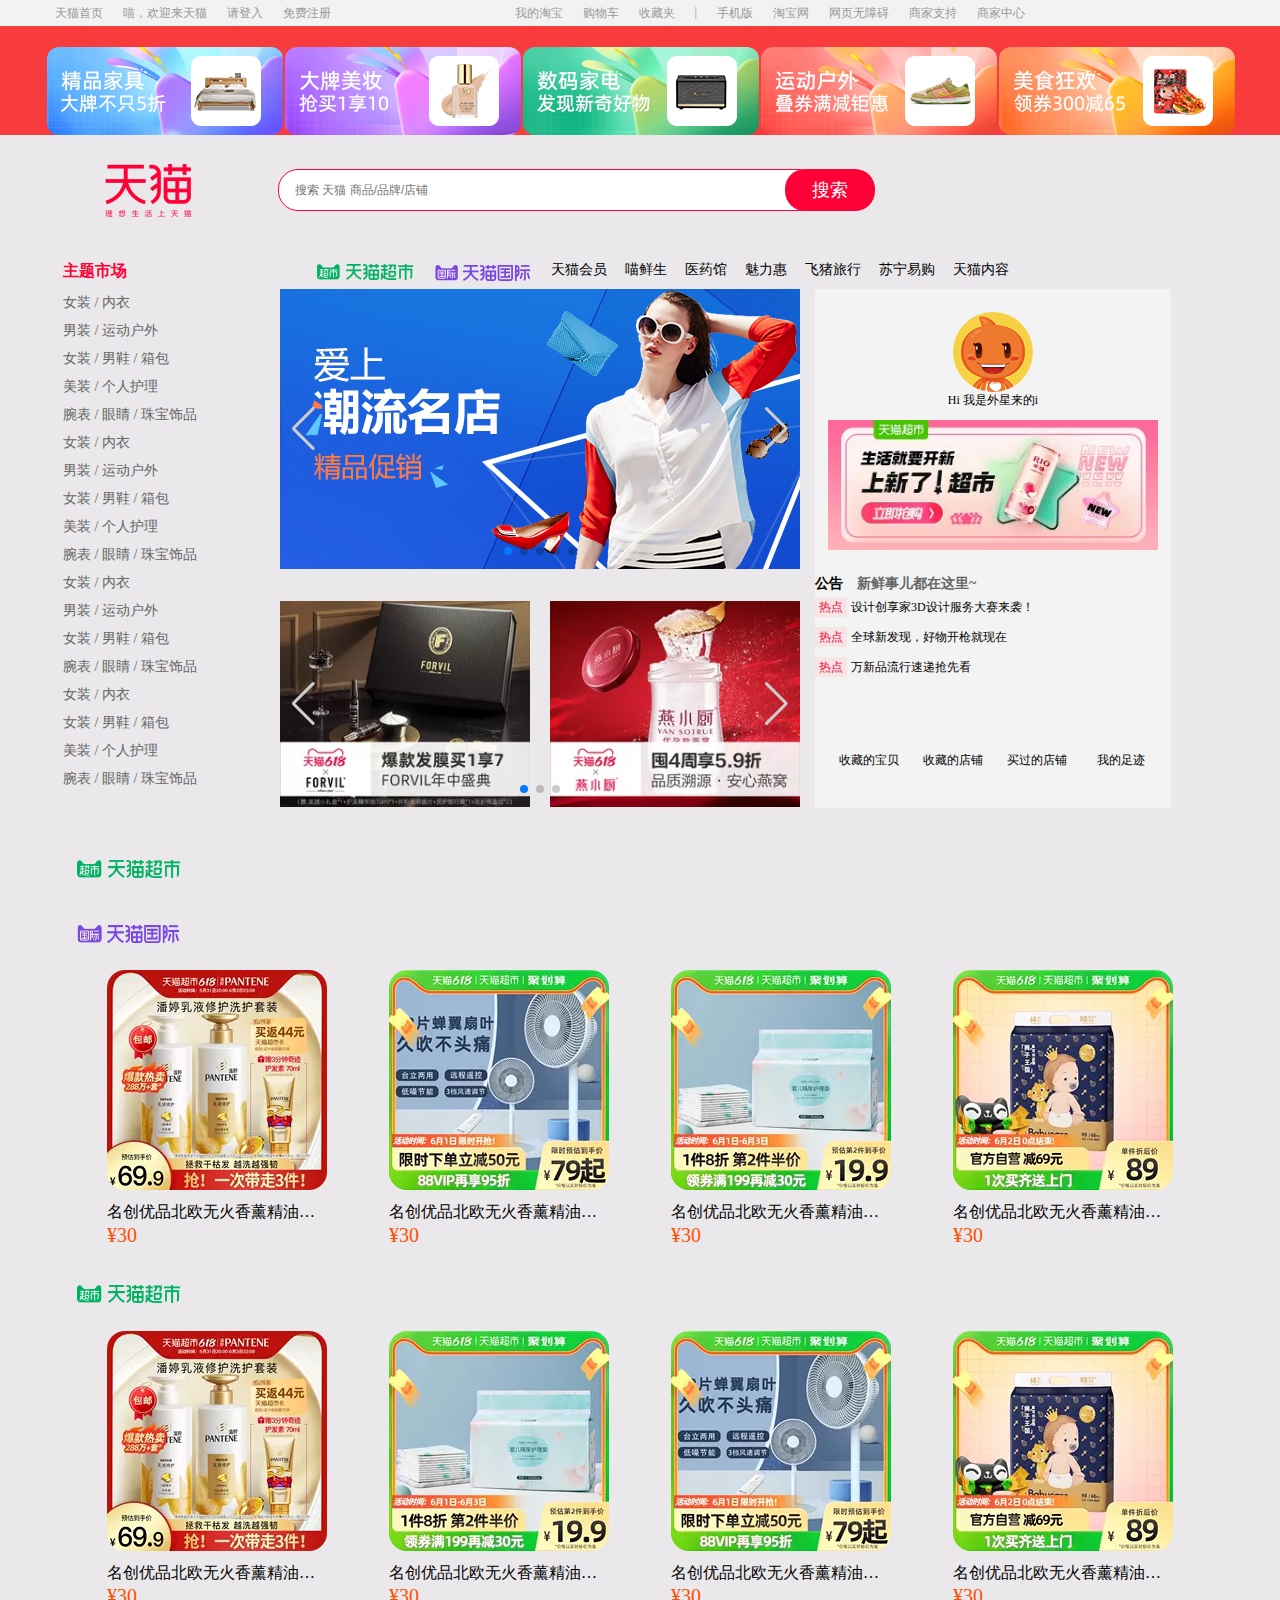
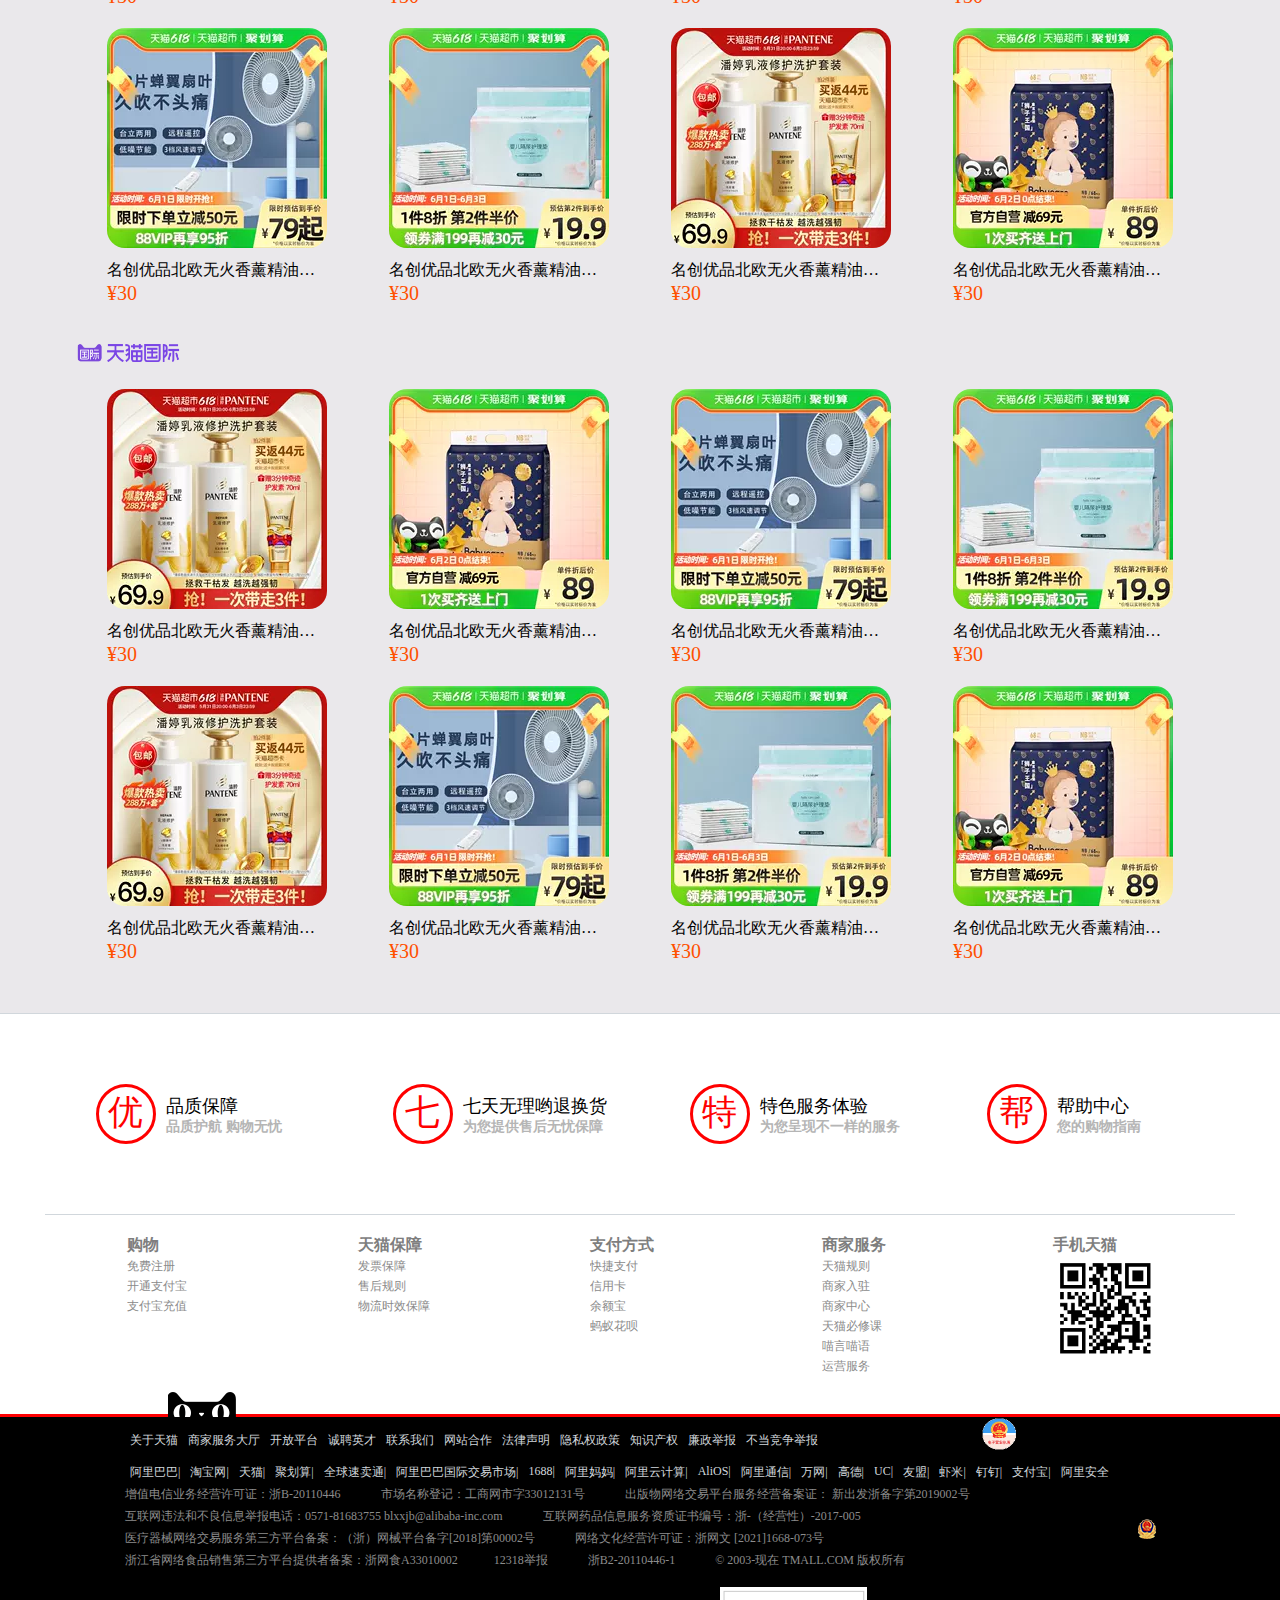
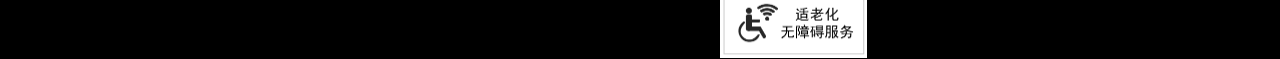
<file: index.html>
<!DOCTYPE html>
<html lang="en">

<head>
    <meta charset="UTF-8">
    <meta http-equiv="X-UA-Compatible" content="IE=edge">
    <meta name="viewport" content="width=device-width, initial-scale=1.0">
    <title>欢迎进入 天猫tmall.com--理想生活上天猫,盲人用户进入智能盲道请按快捷键Ctrl+Alt+R；阅读详细操作说明请按快捷键Ctrl+Alt+问号键。</title>
    <link rel="stylesheet" href="./src/style/index.css">
    <link rel="stylesheet" href="./src/js/library/swiper-7.4.1/swiper/swiper-bundle.min.css">
    <link rel="stylesheet" href="https://at.alicdn.com/t/font_3444092_odhd67ss2.css">
    <link rel="stylesheet" href="./src/style/ssss.css">
  
</head>
<!-- 主页 -->
<body>
    <!-- 顶部 -->
    <header>
        <!-- 导航部分 -->
        <div class="center">
            <div class="nav">
                <!-- 登入部分 -->
                <div class="nav-left">
                    <div class="nav-hover"><a href="javascript:;" class="nav-left-font"> <span
                                class="iconfont icon-shouye"></span> 天猫首页</a></div>
                    <div><a href="javascript:;" class="nav-left-font" id="nav-user">喵，欢迎来天猫</a></div>
                    <div class="nav-hover"><a href="./Login.html" class="nav-left-font">请登入</a></div>
                    <div class="nav-hover"><a href="./register.html" class="nav-left-font">免费注册</a></div>
                </div>
                <div class="nav-right">
                    <div class="nav-hover " id="taobao"><a href="./personal.html" class="nav-right-font display-taobao">我的淘宝</a></div>
                    <div class="nav-none"><a href="javascript:;">已买到宝贝</a><a href="javascript:;">已买到宝贝</a></div>
                    <div class="nav-hover"><a href="./shop.html" class="nav-right-font"><span
                                class="iconfont icon-gouwucheman"></span> 购物车</a></div>
                    <div class="nav-hover" id="coll"><a href="javascript:;" class="nav-right-font">收藏夹</a></div>
                    <div id="collection"> <a href="javascript:;">收藏的店铺</a><a href="javascript:;">收藏的宝贝</a> </div>
                    <div><span class="nav-right-font" id="nav-user">|</span></div>
                    <div class="nav-hover phones"><a href="javascript:;" class="nav-right-font"><span
                                class="iconfont icon-shouji"></span> 手机版</a>
                            </div>
                            <div id="phone"><img src="./src/images/phone.jpg" alt="">
                            </div>
                    <div class="nav-hover"><a href="javascript:;" class="nav-right-font">淘宝网</a></div>
                    <div class="nav-hover"><a href="javascript:;" class="nav-right-font">网页无障碍</a></div>
                    <div class="nav-hover"><a href="javascript:;" class="nav-right-font">商家支持</a></div>
                    <div class="nav-hover"><a href="javascript:;" class="nav-right-font">商家中心</a></div>
                </div>
            </div>
        </div>
    </header>
    <!-- 导航下图片 -->
    <div class="header-img">
        <div class="center">
            <div class="hea-imgs">
                <a href="javascript:;">
                    <img src="./src/images/O1CN01foViI31D6Wtp6ARWa_!!6000000000167-2-tps-236-88.png">
                </a>
            </div>
            <div class="hea-imgs">
                <a href="javascript:;">
                    <img src="./src/images/O1CN01icmBhD1R49Sur5fO2_!!6000000002057-2-tps-236-88.png">
                </a>
            </div>
            <div class="hea-imgs">
                <a href="javascript:;">
                    <img src="./src/images/O1CN01lYYhHg1fFVuaqE1z6_!!6000000003977-2-tps-236-88.png">
                </a>
            </div>
            <div class="hea-imgs">
                <a href="javascript:;">
                    <img src="./src/images/O1CN01rMzh2U1xKhTrj4jpF_!!6000000006425-2-tps-236-88.png">
                </a>
            </div>
            <div class="hea-imgs">
                <a href="javascript:;">
                    <img src="./src/images/O1CN01s9VJF91QxHWXq5e8Y_!!6000000002042-2-tps-236-88.png">
                </a>
            </div>
        </div>
    </div>
    <!-- 左右两边背景图 -->
    <!-- <div class="back-left"></div>
    <div class="back-right"></div> -->
    <!-- 搜索框 -->
    <div class="center">
        <div class="seek">
            <div class="seek-img"><img src="./src/images/tianmao.png"></div>
            <input type="text" placeholder="搜索 天猫 商品/品牌/店铺">
            <div class="seek-sousuo">搜索</div>
            <div class="clear"></div>
        </div>
    </div>
    <!-- 搜索框下导航栏 -->
    <div class="center">
        <div class="navdar">
            <h2 class="navdar-left">主题市场</h2>
            <div class="navdar-right">
                <div class="navdar-right-son"><img src="./src/images/tmchaoshi.png" alt=""></div>
                <div class="navdar-right-son"><img src="./src/images/tmguoji.png" alt=""></div>
                <div class="navdar-right-son"><a href="">天猫会员</a></div>
                <div class="navdar-right-son">喵鲜生</div>
                <div class="navdar-right-son">医药馆</div>
                <div class="navdar-right-son">魅力惠</div>
                <div class="navdar-right-son">飞猪旅行</div>
                <div class="navdar-right-son">苏宁易购</div>
                <div class="navdar-right-son">天猫内容</div>
            </div>
        </div>
    </div>
    <!-- 轮播图区域 -->
    <div class="center">
        <div class="banner">
            <!-- 左边商品分类 -->
            <div class="banner-left">
                <div class="banner-left-opt">
                    <i class="iconfont icon-yingtao"></i>
                    <span><a href="javascript:;">女装</a></span>
                    <span>/</span>
                    <span><a href="javascript:;">内衣</a></span>
                </div>
                <div class="banner-left-opt ">
                    <i class="iconfont icon-qiche"></i>
                    <span><a href="javascript:;">男装</a></span>
                    <span>/</span>
                    <span><a href="javascript:;">运动户外</a></span>
                </div>
                <div class="banner-left-opt ">
                    <i class="iconfont icon-gouwucheman"></i>
                    <span><a href="javascript:;">女装</a></span>
                    <span>/</span>
                    <span><a href="javascript:;">男鞋</a></span>
                    <span>/</span>
                    <span><a href="javascript:;">箱包</a></span>
                </div>
                <div class="banner-left-opt ">
                    <i class="iconfont icon-dianpu"></i>
                    <span><a href="javascript:;">美装</a></span>
                    <span>/</span>
                    <span><a href="javascript:;">个人护理</a></span>
                </div>
                <div class="banner-left-opt ">
                    <i class="iconfont icon-diamond-o"></i>
                    <span><a href="javascript:;">腕表</a></span>
                    <span>/</span>
                    <span><a href="javascript:;">眼睛</a></span>
                    <span>/</span>
                    <span><a href="javascript:;">珠宝饰品</a></span>
                </div>
                <div class="banner-left-opt">
                    <i class="iconfont icon-yingtao"></i>
                    <span><a href="javascript:;">女装</a></span>
                    <span>/</span>
                    <span><a href="javascript:;">内衣</a></span>
                </div>
                <div class="banner-left-opt ">
                    <i class="iconfont icon-qiche"></i>
                    <span><a href="javascript:;">男装</a></span>
                    <span>/</span>
                    <span><a href="javascript:;">运动户外</a></span>
                </div>
                <div class="banner-left-opt ">
                    <i class="iconfont icon-gouwucheman"></i>
                    <span><a href="javascript:;">女装</a></span>
                    <span>/</span>
                    <span><a href="javascript:;">男鞋</a></span>
                    <span>/</span>
                    <span><a href="javascript:;">箱包</a></span>
                </div>
                <div class="banner-left-opt ">
                    <i class="iconfont icon-dianpu"></i>
                    <span><a href="javascript:;">美装</a></span>
                    <span>/</span>
                    <span><a href="javascript:;">个人护理</a></span>
                </div>
                <div class="banner-left-opt ">
                    <i class="iconfont icon-diamond-o"></i>
                    <span><a href="javascript:;">腕表</a></span>
                    <span>/</span>
                    <span><a href="javascript:;">眼睛</a></span>
                    <span>/</span>
                    <span><a href="javascript:;">珠宝饰品</a></span>
                </div>
                <div class="banner-left-opt">
                    <i class="iconfont icon-yingtao"></i>
                    <span><a href="javascript:;">女装</a></span>
                    <span>/</span>
                    <span><a href="javascript:;">内衣</a></span>
                </div>
                <div class="banner-left-opt ">
                    <i class="iconfont icon-qiche"></i>
                    <span><a href="javascript:;">男装</a></span>
                    <span>/</span>
                    <span><a href="javascript:;">运动户外</a></span>
                </div>
                <div class="banner-left-opt ">
                    <i class="iconfont icon-gouwucheman"></i>
                    <span><a href="javascript:;">女装</a></span>
                    <span>/</span>
                    <span><a href="javascript:;">男鞋</a></span>
                    <span>/</span>
                    <span><a href="javascript:;">箱包</a></span>
                </div>
                <div class="banner-left-opt ">
                    <i class="iconfont icon-diamond-o"></i>
                    <span><a href="javascript:;">腕表</a></span>
                    <span>/</span>
                    <span><a href="javascript:;">眼睛</a></span>
                    <span>/</span>
                    <span><a href="javascript:;">珠宝饰品</a></span>
                </div>
                <div class="banner-left-opt">
                    <i class="iconfont icon-yingtao"></i>
                    <span><a href="javascript:;">女装</a></span>
                    <span>/</span>
                    <span><a href="javascript:;">内衣</a></span>
                </div>
                <div class="banner-left-opt ">
                    <i class="iconfont icon-gouwucheman"></i>
                    <span><a href="javascript:;">女装</a></span>
                    <span>/</span>
                    <span><a href="javascript:;">男鞋</a></span>
                    <span>/</span>
                    <span><a href="javascript:;">箱包</a></span>
                </div>
                <div class="banner-left-opt ">
                    <i class="iconfont icon-dianpu"></i>
                    <span><a href="javascript:;">美装</a></span>
                    <span>/</span>
                    <span><a href="javascript:;">个人护理</a></span>
                </div>
                <div class="banner-left-opt ">
                    <i class="iconfont icon-diamond-o"></i>
                    <span><a href="javascript:;">腕表</a></span>
                    <span>/</span>
                    <span><a href="javascript:;">眼睛</a></span>
                    <span>/</span>
                    <span><a href="javascript:;">珠宝饰品</a></span>
                </div>

            </div>
            <!-- 中间轮播图 -->
            <div class="banner-cen">
                <!-- 上轮播图 -->
                <div class="banner-cen-top">
                    <div class="swiper mySwiper">
                        <div class="swiper-wrapper">
                            <div class="swiper-slide"><img src="./src/images/banner.png" alt=""></div>
                            <div class="swiper-slide"><img src="./src/images/banner2.png" alt=""></div>
                            <div class="swiper-slide"><img src="./src/images/banner3.png" alt=""></div>
                            <div class="swiper-slide"><img src="./src/images/banner4.png" alt=""></div>
                            <div class="swiper-slide"><img src="./src/images/banner5.png" alt=""></div>
                        </div>
                        <div class="swiper-button-next jiantou"></div>
                        <div class="swiper-button-prev jiantou"></div>
                        <div class="swiper-pagination"></div>
                    </div>
                </div>
                <!-- 下轮播图 -->
                <div class="banner-cen-bot">
                    <div class="swiper mySwiper1">
                        <div class="swiper-wrapper">
                            <div class="swiper-slide"><img src="./src/images/banner01.png" alt=""></div>
                            <div class="swiper-slide"><img src="./src/images/banner02.png" alt=""></div>
                            <div class="swiper-slide"><img src="./src/images/banner01.png" alt=""></div>
                            <div class="swiper-slide"><img src="./src/images/banner03.png" alt=""></div>
                            <div class="swiper-slide"><img src="./src/images/banner04.png" alt=""></div>
                            <div class="swiper-slide"><img src="./src/images/banner02.png" alt=""></div>
                        </div>
                        <div class="swiper-button-next jiantou"></div>
                        <div class="swiper-button-prev jiantou"></div>
                        <div class="swiper-pagination"></div>
                    </div>
                </div>
            </div>
            <!-- 右侧登入界面 -->
            <div class="banner-right">
                <!-- 头像登入 -->
                <div class="banner-right-top">
                    <img src="./src/images/touxiang.png" alt="">
                    <p>Hi 我是外星来的i</p>
                </div>
                <!-- 头像下图片 -->
                <div class="banner-right-cen">
                    <img src="./src/images/tx.png" alt="">
                </div>
                <!-- 热点 -->
                <div class="banner-right-bot">
                    <h2>公告<span>&emsp;新鲜事儿都在这里~</span></h2>
                    <a href="" id="banner-a"><span class="b-r-b-span1">热点</span><span id="b-r-b-span">设计创享家3D设计服务大赛来袭！</span><br>
                    </a>
                    <a href="" id="banner-a"><span class="b-r-b-span1">热点</span><span id="b-r-b-span">全球新发现，好物开枪就现在</span><br>
                    </a>
                    <a href="" id="banner-a"><span class="b-r-b-span1">热点</span><span id="b-r-b-span">万新品流行速递抢先看</span>
                    </a>
                </div>
                <!-- 宝贝 店铺 足迹 -->
                <div class="banner-right-foot">
                    <div class="right-foot">
                        <span class="iconfont icon-kongwujiaoxing"></span><br>
                        <a href="">收藏的宝贝</a>
                    </div>
                    <div class="right-foot">
                        <span class="iconfont icon-baobao"></span><br>
                        <a href="">收藏的店铺</a>
                    </div>
                    <div class="right-foot">
                        <span class="iconfont icon-dianpu"></span><br>
                        <a href="">买过的店铺</a>
                    </div>
                    <div class="right-foot">
                        <span class="iconfont icon-zuji"></span><br>
                        <a href="">&ensp;我的足迹</a>
                    </div>
                </div>
            </div>
        </div>
    </div>
    <!-- 天猫超市 -->
    <div class="center">
        <!-- 天猫超市图片 -->
        <div class="mian-img"><img src="./src/images/tmchaoshi.png" alt=""></div>
        <div class="mian-borther items">
            <!-- <a href="./details.html" class="mian-bot">
                <img src="./src/images/p3.png" alt="">
                <p>名创优品北欧无火香薰精油50ml空气清新剂家用持久香氛室内祛异味</p>
                <span>¥30</span>
            </a>
            <a href="./details.html" class="mian-bot">
                <img src="./src/images/p4.png" alt="">
                <p>名创优品北欧无火香薰精油50ml空气清新剂家用持久香氛室内祛异味</p>
                <span>¥30</span>
            </a>
            <a href="./details.html" class="mian-bot">
                <img src="./src/images/p.png" alt="">
                <p>名创优品北欧无火香薰精油50ml空气清新剂家用持久香氛室内祛异味</p>
                <span>¥30</span>
            </a>
            <a href="./details.html" class="mian-bot">
                <img src="./src/images/p2.png" alt="">
                <p>名创优品北欧无火香薰精油50ml空气清新剂家用持久香氛室内祛异味</p>
                <span>¥30</span>
            </a> -->
        </div>
        <div class="mian-img"><img src="./src/images/tmguoji.png" alt=""></div>

        <div class="mian-borther itm">
            <a href="./details.html" class="mian-bot">
                <img src="./src/images/p.png" alt="">
                <p>名创优品北欧无火香薰精油50ml空气清新剂家用持久香氛室内祛异味</p>
                <span>¥30</span>
            </a>
            <a href="./details.html" class="mian-bot">
                <img src="./src/images/p3.png" alt="">
                <p>名创优品北欧无火香薰精油50ml空气清新剂家用持久香氛室内祛异味</p>
                <span>¥30</span>
            </a>
            <a href="./details.html" class="mian-bot">
                <img src="./src/images/p4.png" alt="">
                <p>名创优品北欧无火香薰精油50ml空气清新剂家用持久香氛室内祛异味</p>
                <span>¥30</span>
            </a>
            <a href="./details.html" class="mian-bot">
                <img src="./src/images/p2.png" alt="">
                <p>名创优品北欧无火香薰精油50ml空气清新剂家用持久香氛室内祛异味</p>
                <span>¥30</span>
            </a>
        </div>
        <div class="mian-img"><img src="./src/images/tmchaoshi.png" alt=""></div>
        <div class="mian-borther">
            <a href="javascript:;" class="mian-bot">
                <img src="./src/images/p.png" alt="">
                <p>名创优品北欧无火香薰精油50ml空气清新剂家用持久香氛室内祛异味</p>
                <span>¥30</span>
            </a>
            <a href="javascript:;" class="mian-bot">
                <img src="./src/images/p4.png" alt="">
                <p>名创优品北欧无火香薰精油50ml空气清新剂家用持久香氛室内祛异味</p>
                <span>¥30</span>
            </a>
            <a href="javascript:;" class="mian-bot">
                <img src="./src/images/p3.png" alt="">
                <p>名创优品北欧无火香薰精油50ml空气清新剂家用持久香氛室内祛异味</p>
                <span>¥30</span>
            </a>
            <a href="javascript:;" class="mian-bot">
                <img src="./src/images/p2.png" alt="">
                <p>名创优品北欧无火香薰精油50ml空气清新剂家用持久香氛室内祛异味</p>
                <span>¥30</span>
            </a>
        </div>
        <div class="mian-borther">
            <a href="javascript:;" class="mian-bot">
                <img src="./src/images/p3.png" alt="">
                <p>名创优品北欧无火香薰精油50ml空气清新剂家用持久香氛室内祛异味</p>
                <span>¥30</span>
            </a>
            <a href="javascript:;" class="mian-bot">
                <img src="./src/images/p4.png" alt="">
                <p>名创优品北欧无火香薰精油50ml空气清新剂家用持久香氛室内祛异味</p>
                <span>¥30</span>
            </a>
            <a href="javascript:;" class="mian-bot">
                <img src="./src/images/p.png" alt="">
                <p>名创优品北欧无火香薰精油50ml空气清新剂家用持久香氛室内祛异味</p>
                <span>¥30</span>
            </a>
            <a href="javascript:;" class="mian-bot">
                <img src="./src/images/p2.png" alt="">
                <p>名创优品北欧无火香薰精油50ml空气清新剂家用持久香氛室内祛异味</p>
                <span>¥30</span>
            </a>
        </div>
        <div class="mian-img"><img src="./src/images/tmguoji.png" alt=""></div>
        <div class="mian-borther">
            <a href="javascript:;" class="mian-bot">
                <img src="./src/images/p.png" alt="">
                <p>名创优品北欧无火香薰精油50ml空气清新剂家用持久香氛室内祛异味</p>
                <span>¥30</span>
            </a>
            <a href="javascript:;" class="mian-bot">
                <img src="./src/images/p2.png" alt="">
                <p>名创优品北欧无火香薰精油50ml空气清新剂家用持久香氛室内祛异味</p>
                <span>¥30</span>
            </a>
            <a href="javascript:;" class="mian-bot">
                <img src="./src/images/p3.png" alt="">
                <p>名创优品北欧无火香薰精油50ml空气清新剂家用持久香氛室内祛异味</p>
                <span>¥30</span>
            </a>
            <a href="javascript:;" class="mian-bot">
                <img src="./src/images/p4.png" alt="">
                <p>名创优品北欧无火香薰精油50ml空气清新剂家用持久香氛室内祛异味</p>
                <span>¥30</span>
            </a>
        </div>
        <div class="mian-borther">
            <a href="javascript:;" class="mian-bot">
                <img src="./src/images/p.png" alt="">
                <p>名创优品北欧无火香薰精油50ml空气清新剂家用持久香氛室内祛异味</p>
                <span>¥30</span>
            </a>
            <a href="javascript:;" class="mian-bot">
                <img src="./src/images/p3.png" alt="">
                <p>名创优品北欧无火香薰精油50ml空气清新剂家用持久香氛室内祛异味</p>
                <span>¥30</span>
            </a>
            <a href="javascript:;" class="mian-bot">
                <img src="./src/images/p4.png" alt="">
                <p>名创优品北欧无火香薰精油50ml空气清新剂家用持久香氛室内祛异味</p>
                <span>¥30</span>
            </a>
            <a href="javascript:;" class="mian-bot">
                <img src="./src/images/p2.png" alt="">
                <p>名创优品北欧无火香薰精油50ml空气清新剂家用持久香氛室内祛异味</p>
                <span>¥30</span>
            </a>
        </div>
    </div>
    <!-- 底部信息集 -->
    <div class="bigroot">
        <div class="center">
            <div class="root">
                <div class="root-top">
                   <a href="javascript:;" class="root-top-a">
                    <span></span><i>优</i>
                    <p>品质保障</p>
                    <h6>品质护航 购物无忧</h6>
                   </a> 
                   <a href="javascript:;" class="root-top-a">
                    <span></span><i>七</i>
                    <p>七天无理哟退换货</p>
                    <h6>为您提供售后无忧保障</h6>
                   </a> 
                   <a href="javascript:;" class="root-top-a">
                    <span></span><i>特</i>
                    <p>特色服务体验</p>
                    <h6>为您呈现不一样的服务</h6>
                   </a> 
                   <a href="javascript:;" class="root-top-a">
                    <span></span><i>帮</i>
                    <p>帮助中心</p>
                    <h6>您的购物指南</h6>
                   </a> 
                </div>
                <div id="root-bot-line"></div>
                <div class="root-bot">
                    <ul>
                        <h4>购物</h4>
                        <li>免费注册</li>
                        <li>开通支付宝</li>
                        <li>支付宝充值</li>
                    </ul>
                    <ul>
                        <h4>天猫保障</h4>
                        <li>发票保障</li>
                        <li>售后规则</li>
                        <li>物流时效保障</li>
                    </ul>
                    <ul>
                        <h4>支付方式</h4>
                        <li>快捷支付</li>
                        <li>信用卡</li>
                        <li>余额宝</li>
                        <li>蚂蚁花呗</li>
                    </ul>
                    <ul>
                        <h4>商家服务</h4>
                        <li>天猫规则</li>
                        <li>商家入驻</li>
                        <li>商家中心</li>
                        <li>天猫必修课</li>
                        <li>喵言喵语</li>
                        <li>运营服务</li>
                    </ul>
                    <ul>
                        <h4>手机天猫</h4>
                        <img src="./src/images/erweima.png" alt="">
                    </ul>
                </div>
            </div>
        </div>
            <!-- 最底部 -->
        <div class="bigfoot">
            <img src="./src/images/heimao.png">
            <div class="center">
                <div class="foots">
                    <ul>
                        <li><a href="javascript:;">关于天猫</a></li>
                        <li><a href="javascript:;">商家服务大厅</a></li>
                        <li><a href="javascript:;">开放平台</a></li>
                        <li><a href="javascript:;">诚聘英才</a></li>
                        <li><a href="javascript:;">联系我们</a></li>
                        <li><a href="javascript:;">网站合作</a></li>
                        <li><a href="javascript:;">法律声明</a></li>
                        <li><a href="javascript:;">隐私权政策</a></li>
                        <li><a href="javascript:;">知识产权</a></li>
                        <li><a href="javascript:;">廉政举报</a></li>
                        <li><a href="javascript:;">不当竞争举报</a></li>
                    </ul>
                    <ul>
                        <li><a href="javascript:;">阿里巴巴</a><span>|</span></li>
                        <li><a href="javascript:;">淘宝网</a><span>|</span></li>
                        <li><a href="javascript:;">天猫</a><span>|</span></li>
                        <li><a href="javascript:;">聚划算</a><span>|</span></li>
                        <li><a href="javascript:;">全球速卖通</a><span>|</span></li>
                        <li><a href="javascript:;">阿里巴巴国际交易市场</a><span>|</span></li>
                        <li><a href="javascript:;">1688</a><span>|</span></li>
                        <li><a href="javascript:;">阿里妈妈</a><span>|</span></li>
                        <li><a href="javascript:;">阿里云计算</a><span>|</span></li>
                        <li><a href="javascript:;">AliOS</a><span>|</span></li>
                        <li><a href="javascript:;">阿里通信</a><span>|</span></li>
                        <li><a href="javascript:;">万网</a><span>|</span></li>
                        <li><a href="javascript:;">高德</a><span>|</span></li>
                        <li><a href="javascript:;">UC</a><span>|</span></li>
                        <li><a href="javascript:;">友盟</a><span>|</span></li>
                        <li><a href="javascript:;">虾米</a><span>|</span></li>
                        <li><a href="javascript:;">钉钉</a><span>|</span></li>
                        <li><a href="javascript:;">支付宝</a><span>|</span></li>
                        <li><a href="javascript:;">阿里安全</a></li>
                    </ul>
                    <dl>
                        <dd>增值电信业务经营许可证：浙B-20110446</dd>
                        <dd>市场名称登记：工商网市字33012131号</dd>
                        <dd>出版物网络交易平台服务经营备案证： 新出发浙备字第2019002号</dd>
                    </dl>
                    <dl>
                        <dd>互联网违法和不良信息举报电话：0571-81683755 blxxjb@alibaba-inc.com</dd>
                        <dd> 互联网药品信息服务资质证书编号：浙-（经营性）-2017-005</dd>                        
                    </dl>
                    <dl>
                        <dd>医疗器械网络交易服务第三方平台备案：（浙）网械平台备字[2018]第00002号</dd>
                        <dd> 网络文化经营许可证：浙网文 [2021]1668-073号</dd>
                    </dl>
                    <dl>
                        <dd>浙江省网络食品销售第三方平台提供者备案：浙网食A33010002&emsp;&emsp;&emsp;12318举报</dd>
                        <dd> 浙B2-20110446-1</dd>
                    </dl>
                    <dl>
                        <dd>© 2003-现在 TMALL.COM 版权所有</dd>
                    </dl>  
                    <img class="tupian" src="./src/images/laoren.png" alt="">   
                    <img class="tupian2" src="./src/images/jinghui.png" alt="">              
                    <img class="tupian3" src="./src/images/dianzizhizhao.png" alt="">              
                </div>
            </div>
        </div>
    </div>
</body>
</html>
<script src="./src/js/index.js" type="module"></script>
</file>
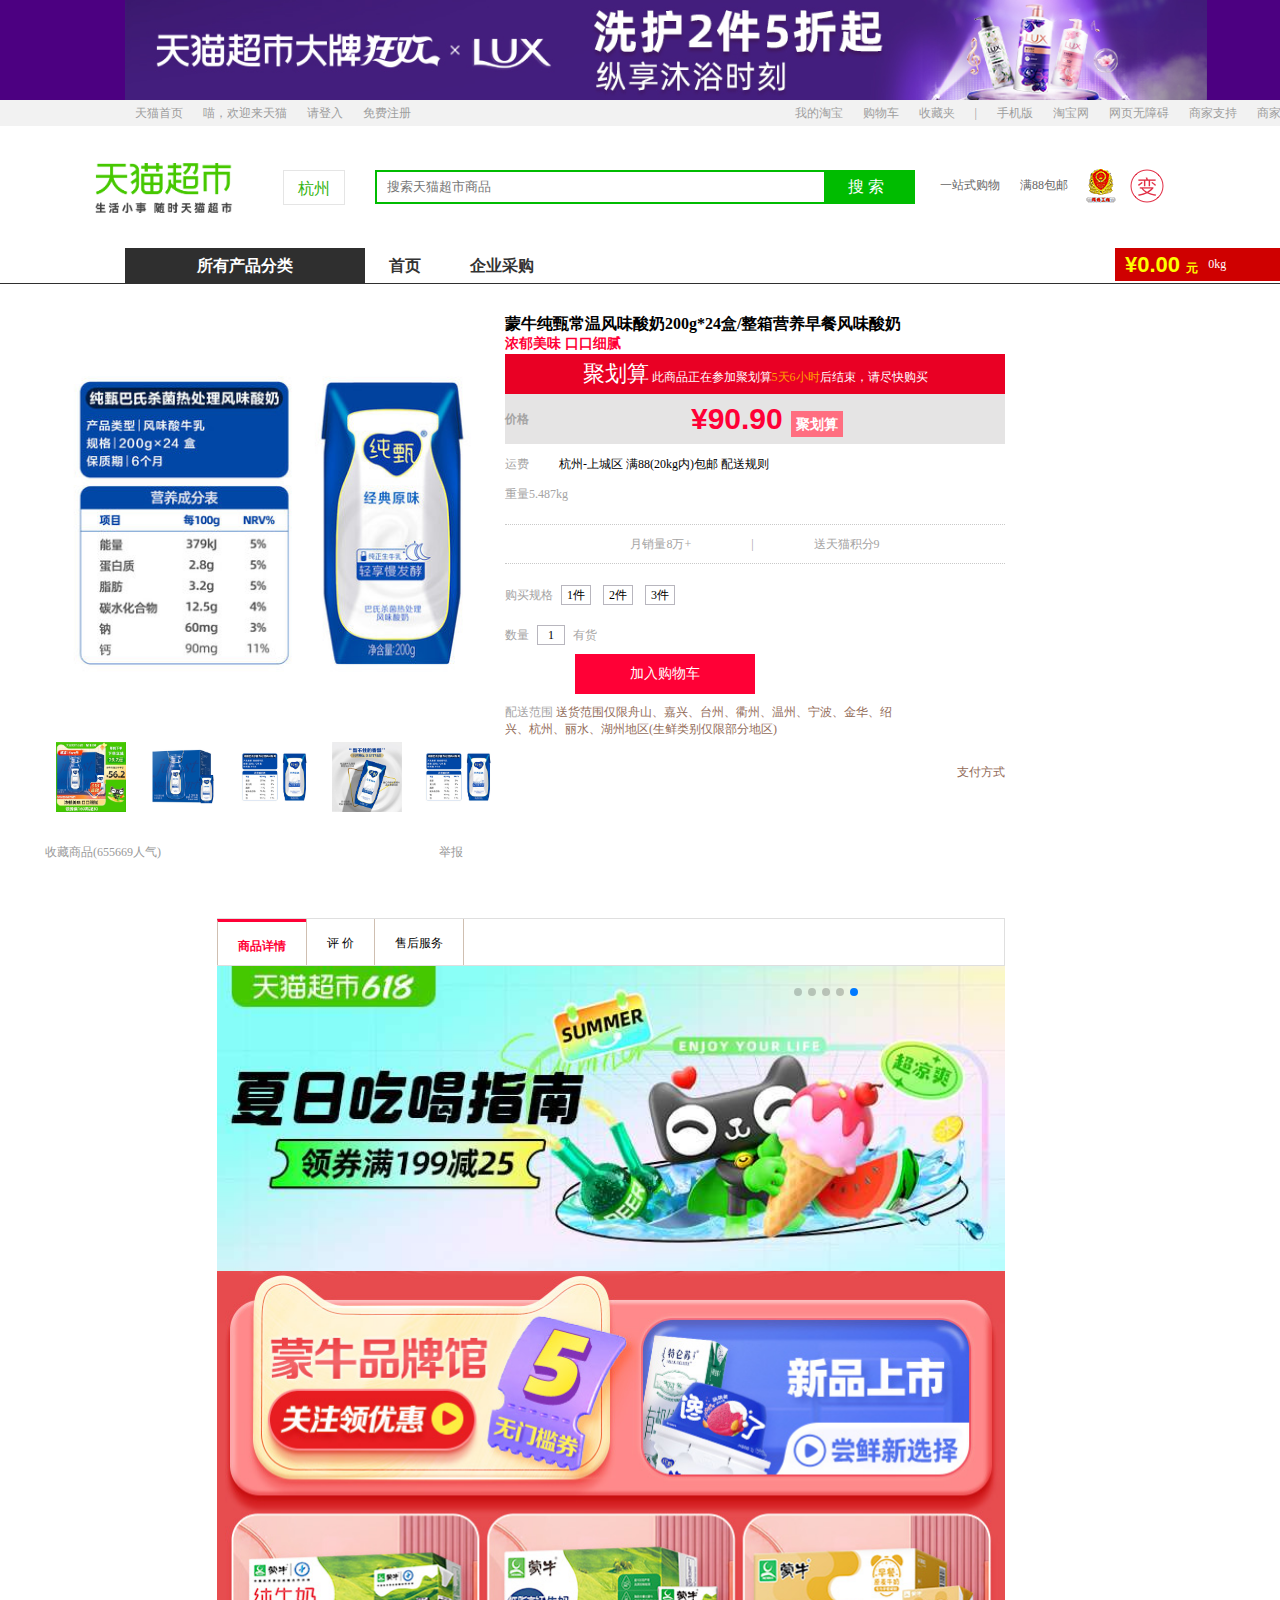
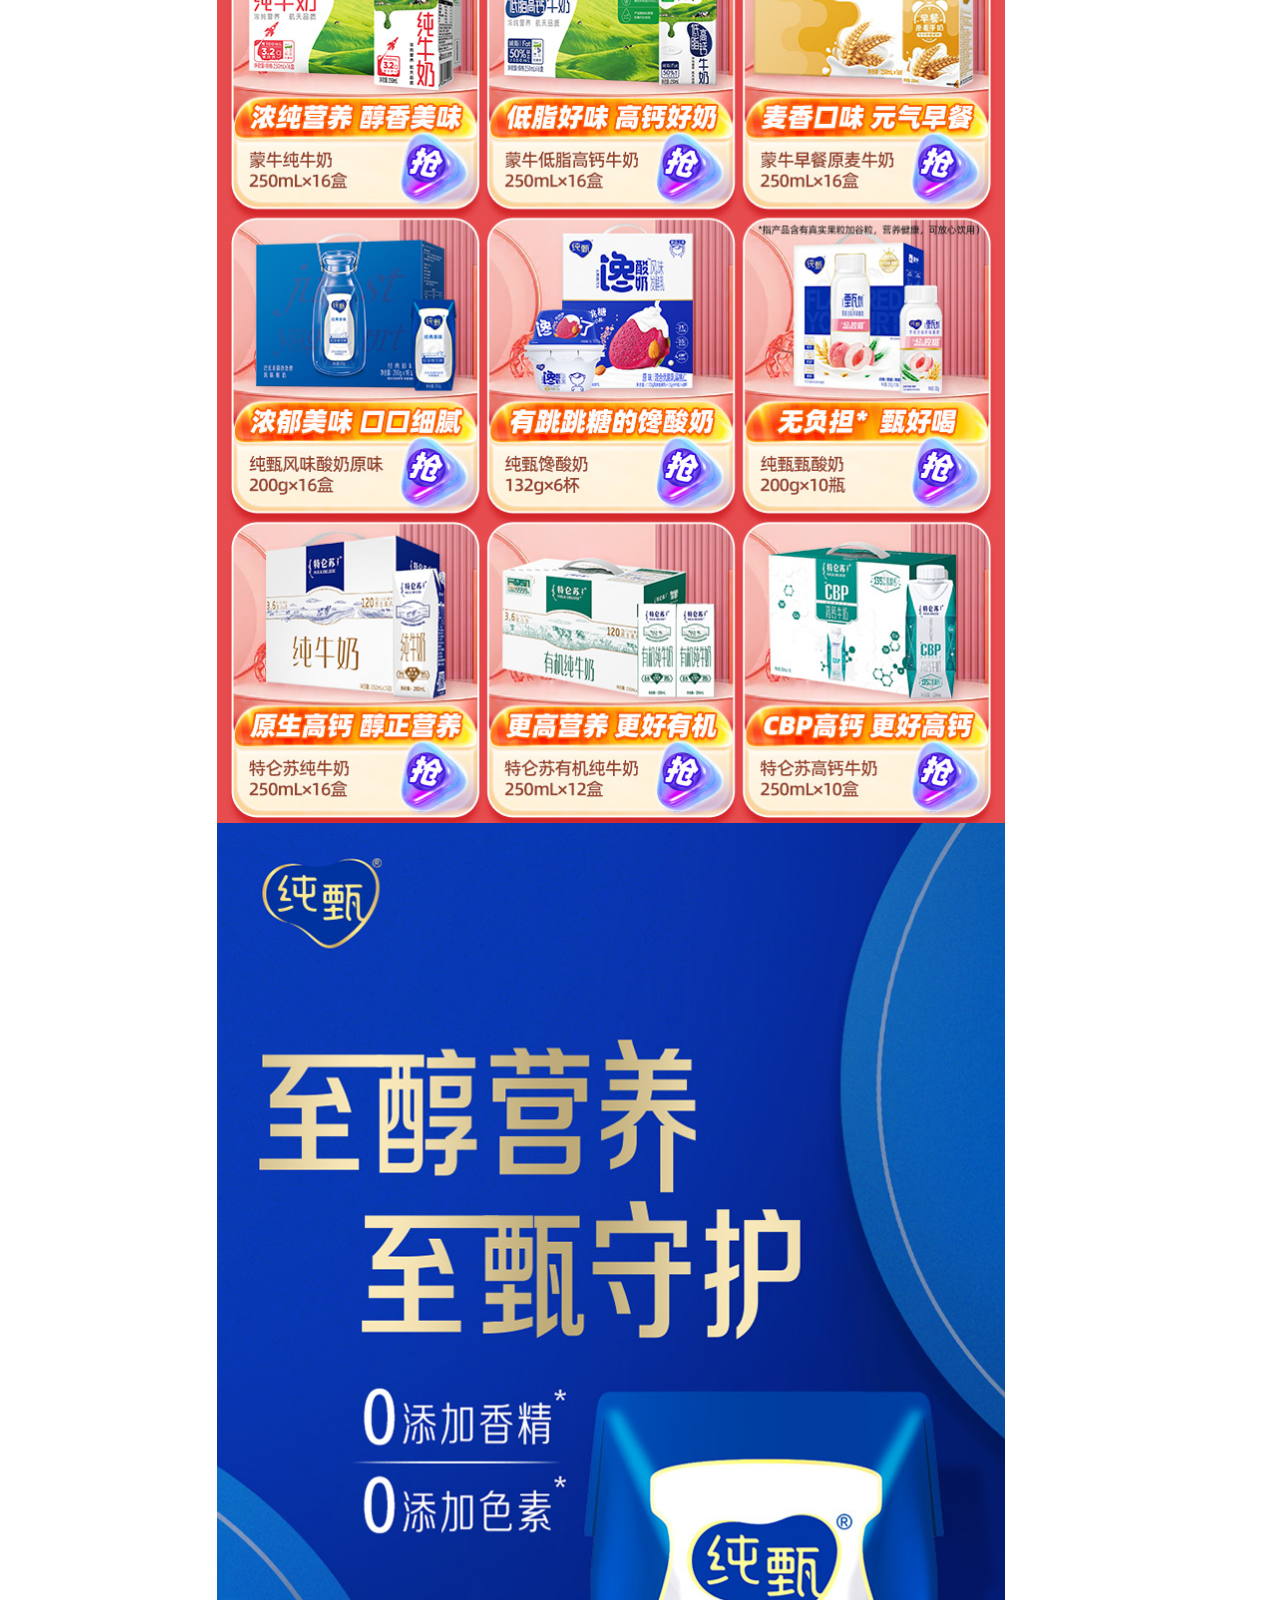
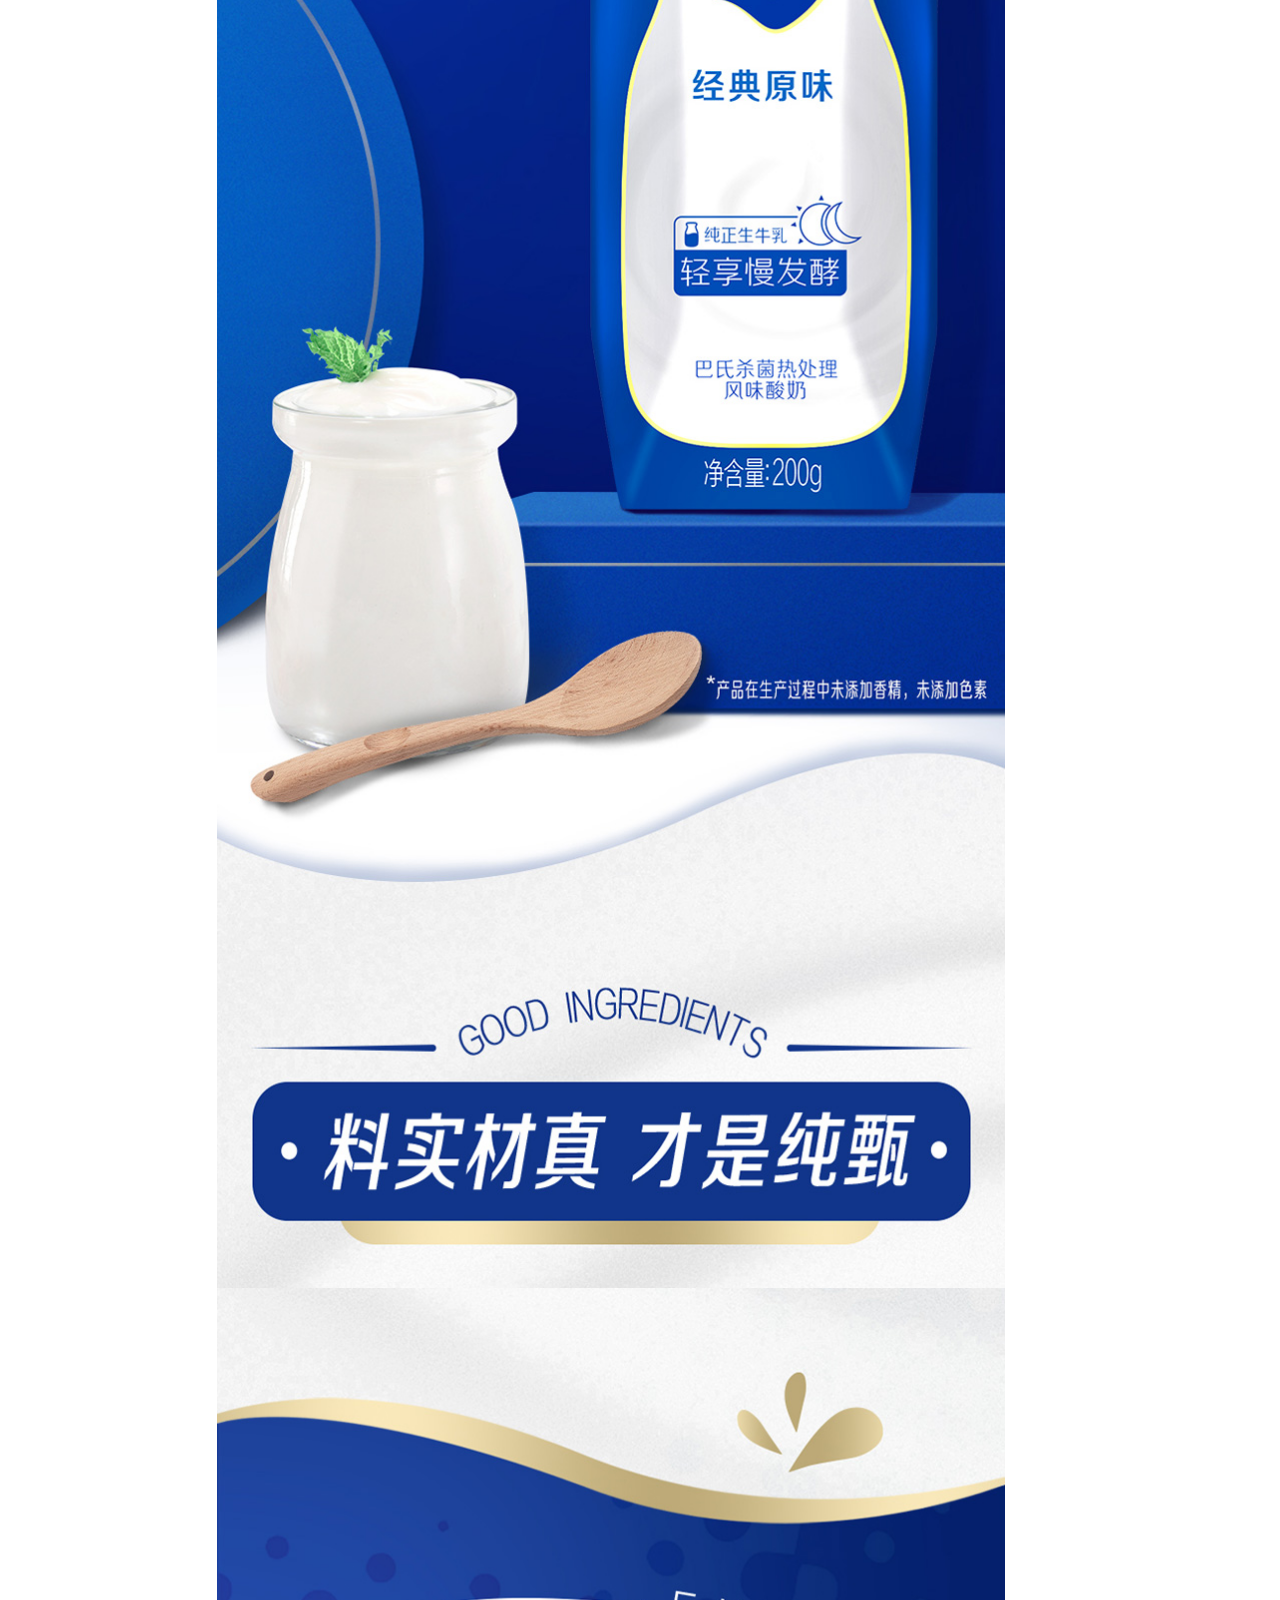
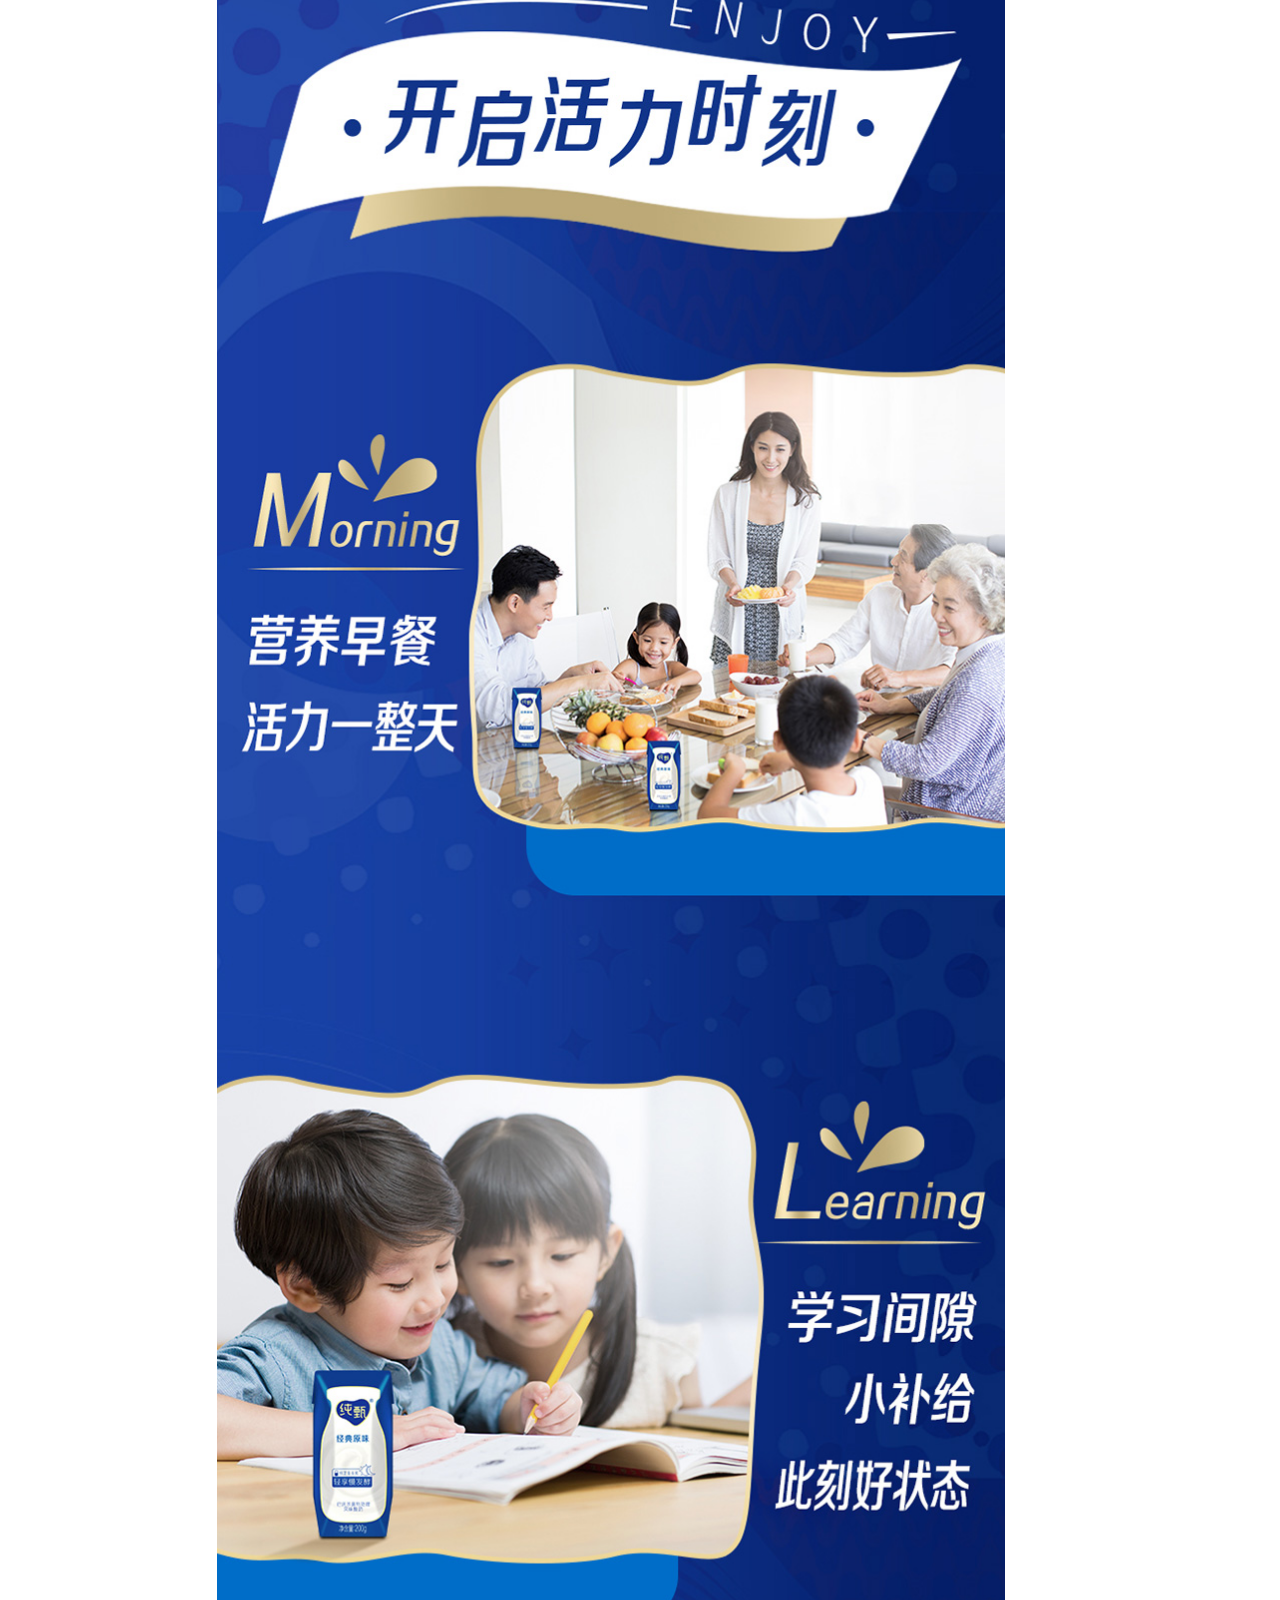
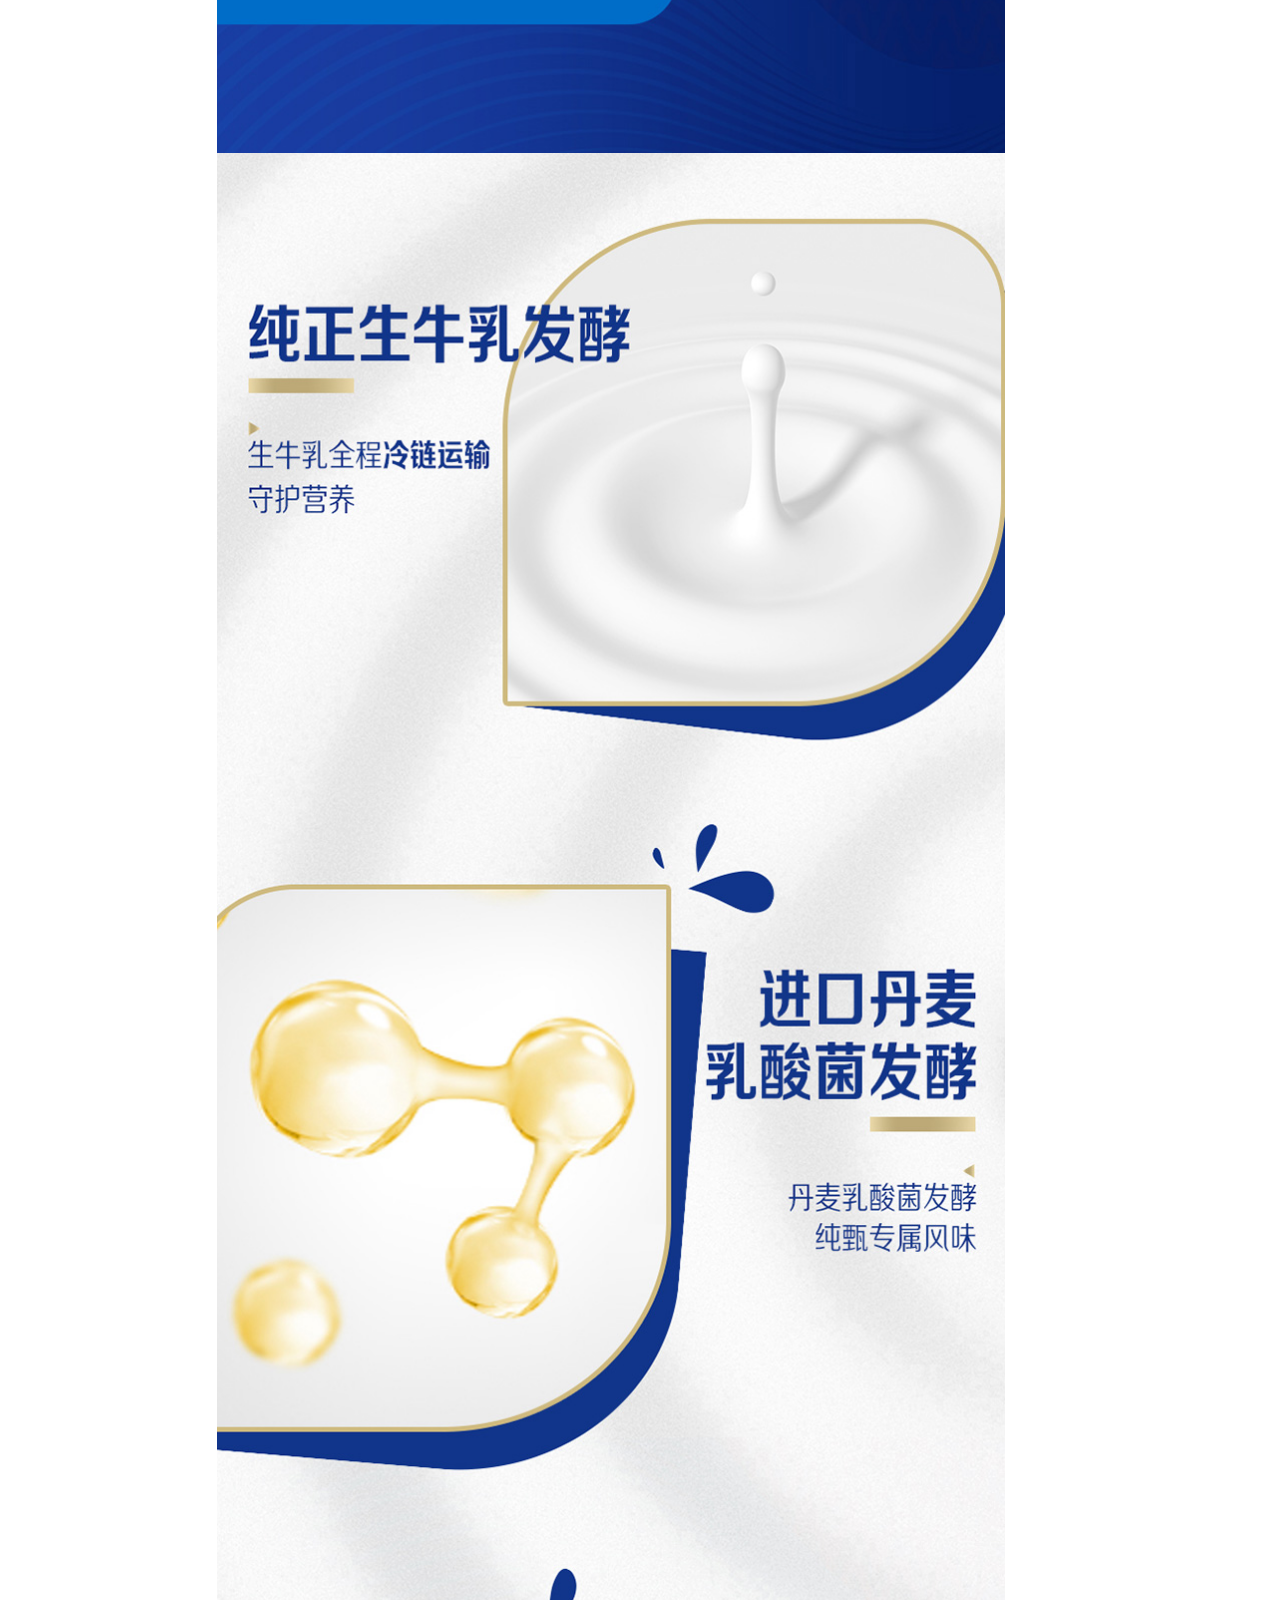
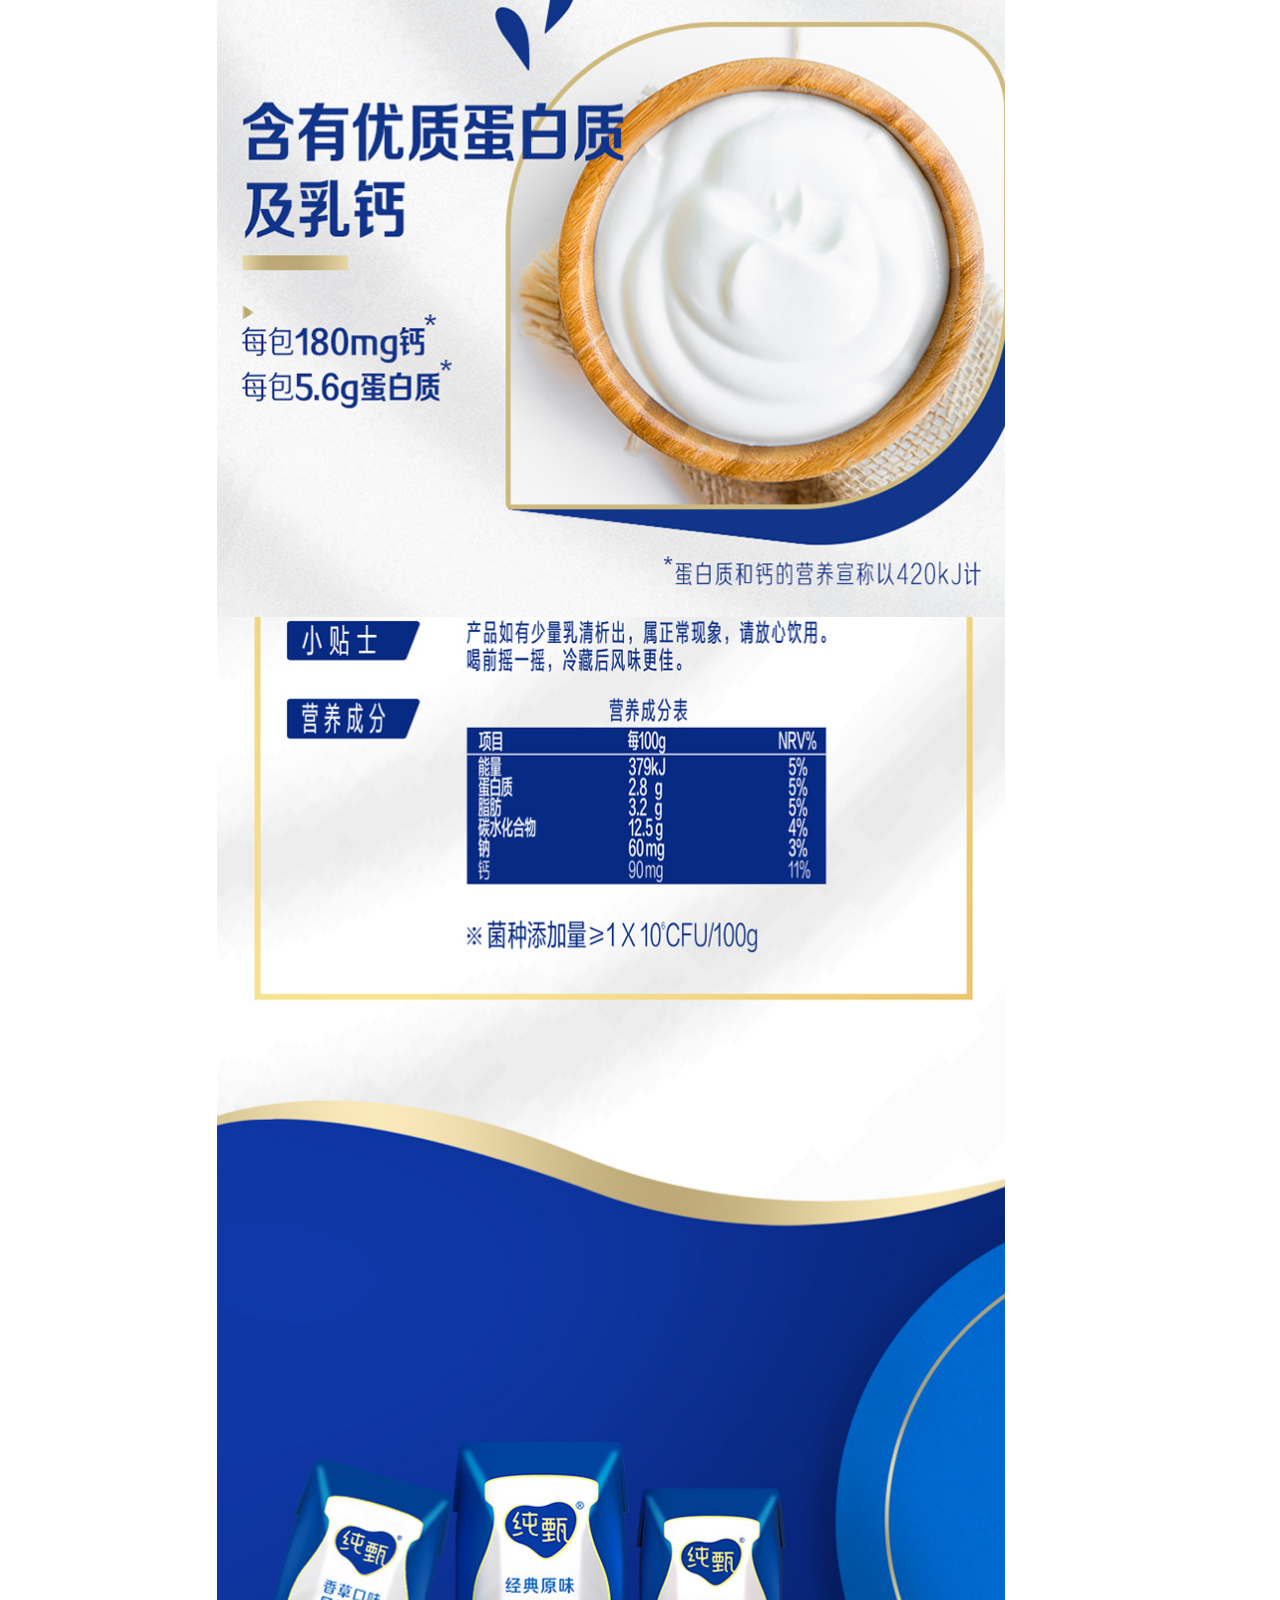
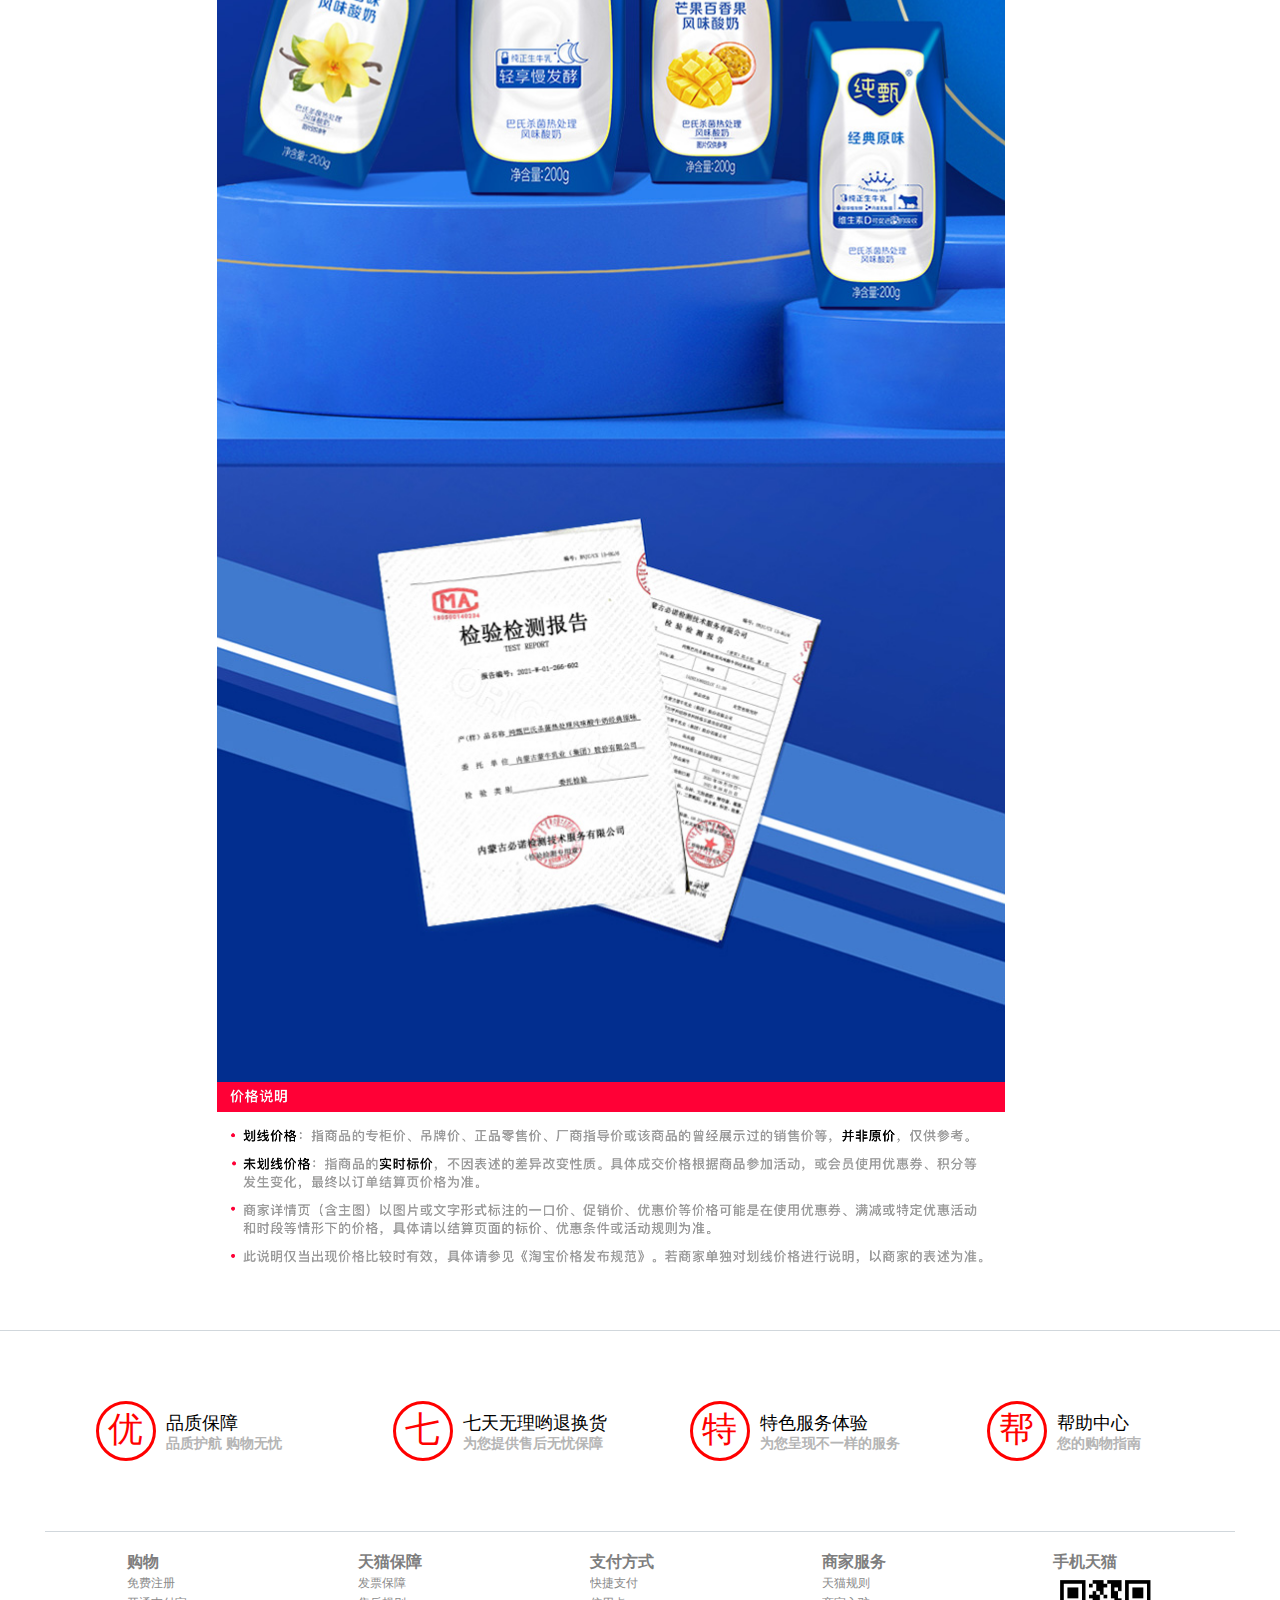
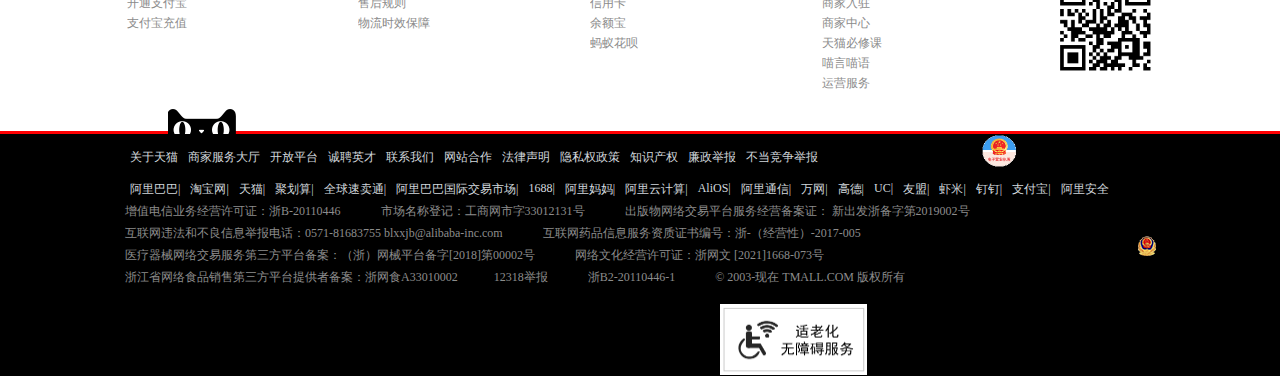
<file: details.html>
<!DOCTYPE html>
<html lang="en">
<head>
    <meta charset="UTF-8">
    <meta http-equiv="X-UA-Compatible" content="IE=edge">
    <meta name="viewport" content="width=device-width, initial-scale=1.0">
    <title>蒙牛纯甄常温风味酸奶200g*24盒/整箱营养早餐风味酸奶-天猫超市-天猫Tmall.com-上天猫，就购了-理想生活上天猫,盲人用户进入智能盲道请按快捷键Ctrl+Alt+R；阅读详细操作说明请按快捷键Ctrl+Alt+问号键。"</title>
    <link rel="stylesheet" href="./details(src)/style/datalis.css">
    <link rel="stylesheet" href="./src/js/library/swiper-7.4.1/swiper/swiper-bundle.min.css">
    <link rel="stylesheet" href="./details(src)/style/swiper.css">
    <style>
        .active{
            z-index: 11;
        }
        .acto-color{
            border: 2px solid black;
        }
    </style>
</head>
<!-- 详情页 -->
<body>
    <!-- 顶部-横图 -->
    <div class="banner">
        <div class="center">
            <img src="./details(src)/images/banner.png" alt="">
        </div>
    </div>
    <!-- 顶部-导航栏 -->
    <div class="nav">
        <div class="center">
            <div class="min-nav">
                <div class="nav-l">
                    <div><a href="./index.html">天猫首页</a></div>
                    <div><a href="javascript:;">喵，欢迎来天猫</a></div>
                    <div><a href="./Login.html">请登入</a></div>
                    <div><a href="./register.html">免费注册</a></div>
                </div>
                <div class="nav-r">
                    <div><a href="./personal.html">我的淘宝</a></div>
                    <div><a href="./shop.html">购物车</a></div>
                    <div><a href="javascript:;">收藏夹</a></div>
                    <div>|</div>
                    <div><a href="javascript:;">手机版</a></div>
                    <div><a href="./index.html">淘宝网</a></div>
                    <div><a href="javascript:;">网页无障碍</a></div>
                    <div><a href="javascript:;">商家支持</a></div>
                    <div><a href="javascript:;">商家中心</a></div>
                </div>
            </div>
        </div>
    </div>
    <!-- 顶部-搜索框 -->
    <div class="center">
        <div class="search">
            <div class="s-img">
                <img src="./details(src)/images/tianmaochaoshi.png" alt="">
            </div>
            <div class="s-text">
                <a href="javascript:;">杭州</a>
            </div>
            <div class="s-inp">
                <input type="text" placeholder="搜索天猫超市商品">
                <button class="btn">搜索</button>
            </div>
            <div class="box">
                <p>
                    <span>一站式购物</span>
                    <span>满88包邮</span>
                    <img src="./details(src)/images/jinghui.png" alt="">
                    <img src="./details(src)/images/bian.png" alt="">
                </p>
            </div>
        </div>
    </div>
    <!-- 顶部-固定导航栏 -->
    <div class="navigation">
        <div class="center">
            <div class="min-n">
                <div class="n-left">
                    <div><a href="javascript:;" class="n-l-a">所有产品分类</a></div>
                    <div><a href="javascript:;" class="n-l-a2">首页</a></div>
                    <div><a href="javascript:;" class="n-l-a3">企业采购</a></div>
                </div>
                <div class="n-right">
                    <p>
                       <a href="javascript:;">¥0.00 <span>元</span></a>
                        <span>0kg</span> 
                    </p>
                </div>
            </div>
        </div>
    </div>
    <!--中部-轮播图 -->
    <div class="center">
        <div class="main">
            <div class="m">
                <!--左边图片区域 -->
               <div class="main-l">
                   <div class="l-top">
                       <img class="bigp1" src="./details(src)/images/p1.png" alt="">
                       <img class="bigp2"  src="./details(src)/images/p.png" alt="">
                       <img class="bing3" src="./details(src)/images/p3.png" alt="">
                       <img class="bing4" src="./details(src)/images/p4.png" alt="">
                       <img class="bing5" src="./details(src)/images/p5.png" alt="">
                   </div>
                   <div class="l-bot">
                    <img class="p1" src="./details(src)/images/p1.png" alt="">
                    <img class="p2" src="./details(src)/images/p2.png" alt="">
                    <img class="p3" src="./details(src)/images/p3.png" alt="">
                    <img class="p4" src="./details(src)/images/p4.png" alt="">
                    <img class="p5" src="./details(src)/images/p5.png" alt="">
                   </div>
                   <div class="m-text">
                    <p>
                        <span>收藏商品(655669人气)</span>
                        <span>举报</span>
                    </p>
                </div>
               </div> 
               <!--右边内容区域 -->
               <div class="main-r">
                <dl class="r-top">
                    <dd>蒙牛纯甄常温风味酸奶200g*24盒/整箱营养早餐风味酸奶<p>浓郁美味 口口细腻</p> </dd>
                    <dd><span>聚划算</span> 此商品正在参加聚划算<i>5天6小时</i>后结束，请尽快购买</dd>
                    <dd><span>价格</span> ¥90.90 <em>聚划算</em></dd>
                    <dd><span>运费</span> <p>杭州-上城区 满88(20kg内)包邮 配送规则</p></dd>
                    <dd><span>重量</span><span>5.487kg</span></dd>
                    <dd><span>月销量8万+</span><span>|</span><span>送天猫积分9</span></dd>
                    <dd><span>购买规格</span> <span class="box">1件</span> <span class="box">2件</span> <span class="box">3件</span></dd>
                    <dd><span>数量</span> <span class="box">1</span> <span>有货</span></dd>
                    <button id="addItem">加入购物车</button>
                    <dd class="d-d"><span>配送范围 </span>送货范围仅限舟山、嘉兴、台州、衢州、温州、宁波、金华、绍兴、杭州、丽水、湖州地区(生鲜类别仅限部分地区)</dd>
                    <dd>支付方式</dd>
                </dl>
               </div> 
               <!-- 下方文字 -->

            </div>
        </div>
    </div>
    <!-- 中下部-商品详情 -->
    <div class="center">
        <div class="datails">
            <div class="d-header">
                <div><a href="javascript:;">商品详情</a></div>
                <div><a href="javascript:;">评 价</a></div>
                <div><a href="javascript:;">售后服务</a></div>
            </div>
            <!-- 轮播图 -->
            <div class="ban">
                <div class="swiper mySwiper">
                    <div class="swiper-wrapper">
                      <div class="swiper-slide"><img src="./details(src)/images/b.png" alt=""></div>
                      <div class="swiper-slide"><img src="./details(src)/images/b2.png" alt=""></div>
                      <div class="swiper-slide"><img src="./details(src)/images/b3.png" alt=""></div>
                      <div class="swiper-slide"><img src="./details(src)/images/b4.png" alt=""></div>
                      <div class="swiper-slide"><img src="./details(src)/images/b5.png" alt=""></div>
                    </div>
                    <div class="swiper-pagination " id="aaa"></div>
                  </div>
            </div>
            <div class="img">
                <img src="./details(src)/images/i.png" alt="">
                <img src="./details(src)/images/i1.5.png" alt="">
                <img src="./details(src)/images/i2.png" alt="">
                <img src="./details(src)/images/i3.png" alt="">
                <img src="./details(src)/images/i4.png" alt="">
                <img src="./details(src)/images/i5.png" alt="">
            </div>
        </div>
    </div>
    <!-- 底部信息集 -->
    <div class="bigroot">
        <div class="center">
            <div class="root">
                <div class="root-top">
                   <a href="javascript:;" class="root-top-a">
                    <span></span><i>优</i>
                    <p>品质保障</p>
                    <h6>品质护航 购物无忧</h6>
                   </a> 
                   <a href="javascript:;" class="root-top-a">
                    <span></span><i>七</i>
                    <p>七天无理哟退换货</p>
                    <h6>为您提供售后无忧保障</h6>
                   </a> 
                   <a href="javascript:;" class="root-top-a">
                    <span></span><i>特</i>
                    <p>特色服务体验</p>
                    <h6>为您呈现不一样的服务</h6>
                   </a> 
                   <a href="javascript:;" class="root-top-a">
                    <span></span><i>帮</i>
                    <p>帮助中心</p>
                    <h6>您的购物指南</h6>
                   </a> 
                </div>
                <div id="root-bot-line"></div>
                <div class="root-bot">
                    <ul>
                        <h4>购物</h4>
                        <li>免费注册</li>
                        <li>开通支付宝</li>
                        <li>支付宝充值</li>
                    </ul>
                    <ul>
                        <h4>天猫保障</h4>
                        <li>发票保障</li>
                        <li>售后规则</li>
                        <li>物流时效保障</li>
                    </ul>
                    <ul>
                        <h4>支付方式</h4>
                        <li>快捷支付</li>
                        <li>信用卡</li>
                        <li>余额宝</li>
                        <li>蚂蚁花呗</li>
                    </ul>
                    <ul>
                        <h4>商家服务</h4>
                        <li>天猫规则</li>
                        <li>商家入驻</li>
                        <li>商家中心</li>
                        <li>天猫必修课</li>
                        <li>喵言喵语</li>
                        <li>运营服务</li>
                    </ul>
                    <ul>
                        <h4>手机天猫</h4>
                        <img src="./src/images/erweima.png" alt="">
                    </ul>
                </div>
            </div>
        </div>
            <!-- 最底部 -->
        <div class="bigfoot">
            <img src="./src/images/heimao.png">
            <div class="center">
                <div class="foots">
                    <ul>
                        <li><a href="javascript:;">关于天猫</a></li>
                        <li><a href="javascript:;">商家服务大厅</a></li>
                        <li><a href="javascript:;">开放平台</a></li>
                        <li><a href="javascript:;">诚聘英才</a></li>
                        <li><a href="javascript:;">联系我们</a></li>
                        <li><a href="javascript:;">网站合作</a></li>
                        <li><a href="javascript:;">法律声明</a></li>
                        <li><a href="javascript:;">隐私权政策</a></li>
                        <li><a href="javascript:;">知识产权</a></li>
                        <li><a href="javascript:;">廉政举报</a></li>
                        <li><a href="javascript:;">不当竞争举报</a></li>
                    </ul>
                    <ul>
                        <li><a href="javascript:;">阿里巴巴</a><span>|</span></li>
                        <li><a href="javascript:;">淘宝网</a><span>|</span></li>
                        <li><a href="javascript:;">天猫</a><span>|</span></li>
                        <li><a href="javascript:;">聚划算</a><span>|</span></li>
                        <li><a href="javascript:;">全球速卖通</a><span>|</span></li>
                        <li><a href="javascript:;">阿里巴巴国际交易市场</a><span>|</span></li>
                        <li><a href="javascript:;">1688</a><span>|</span></li>
                        <li><a href="javascript:;">阿里妈妈</a><span>|</span></li>
                        <li><a href="javascript:;">阿里云计算</a><span>|</span></li>
                        <li><a href="javascript:;">AliOS</a><span>|</span></li>
                        <li><a href="javascript:;">阿里通信</a><span>|</span></li>
                        <li><a href="javascript:;">万网</a><span>|</span></li>
                        <li><a href="javascript:;">高德</a><span>|</span></li>
                        <li><a href="javascript:;">UC</a><span>|</span></li>
                        <li><a href="javascript:;">友盟</a><span>|</span></li>
                        <li><a href="javascript:;">虾米</a><span>|</span></li>
                        <li><a href="javascript:;">钉钉</a><span>|</span></li>
                        <li><a href="javascript:;">支付宝</a><span>|</span></li>
                        <li><a href="javascript:;">阿里安全</a></li>
                    </ul>
                    <dl>
                        <dd>增值电信业务经营许可证：浙B-20110446</dd>
                        <dd>市场名称登记：工商网市字33012131号</dd>
                        <dd>出版物网络交易平台服务经营备案证： 新出发浙备字第2019002号</dd>
                    </dl>
                    <dl>
                        <dd>互联网违法和不良信息举报电话：0571-81683755 blxxjb@alibaba-inc.com</dd>
                        <dd> 互联网药品信息服务资质证书编号：浙-（经营性）-2017-005</dd>                        
                    </dl>
                    <dl>
                        <dd>医疗器械网络交易服务第三方平台备案：（浙）网械平台备字[2018]第00002号</dd>
                        <dd> 网络文化经营许可证：浙网文 [2021]1668-073号</dd>
                    </dl>
                    <dl>
                        <dd>浙江省网络食品销售第三方平台提供者备案：浙网食A33010002&emsp;&emsp;&emsp;12318举报</dd>
                        <dd> 浙B2-20110446-1</dd>
                    </dl>
                    <dl>
                        <dd>© 2003-现在 TMALL.COM 版权所有</dd>
                    </dl>  
                    <img class="tupian" src="./src/images/laoren.png" alt="">   
                    <img class="tupian2" src="./src/images/jinghui.png" alt="">              
                    <img class="tupian3" src="./src/images/dianzizhizhao.png" alt="">              
                </div>
            </div>
        </div>
    </div> 
</body>
</html>
<script src="./details(src)/js/swiper-bundle.min.js"></script>
<script src="./details(src)/js/details.js"></script>
<script src="./src/js/itm.js" type="module"></script>
</file>
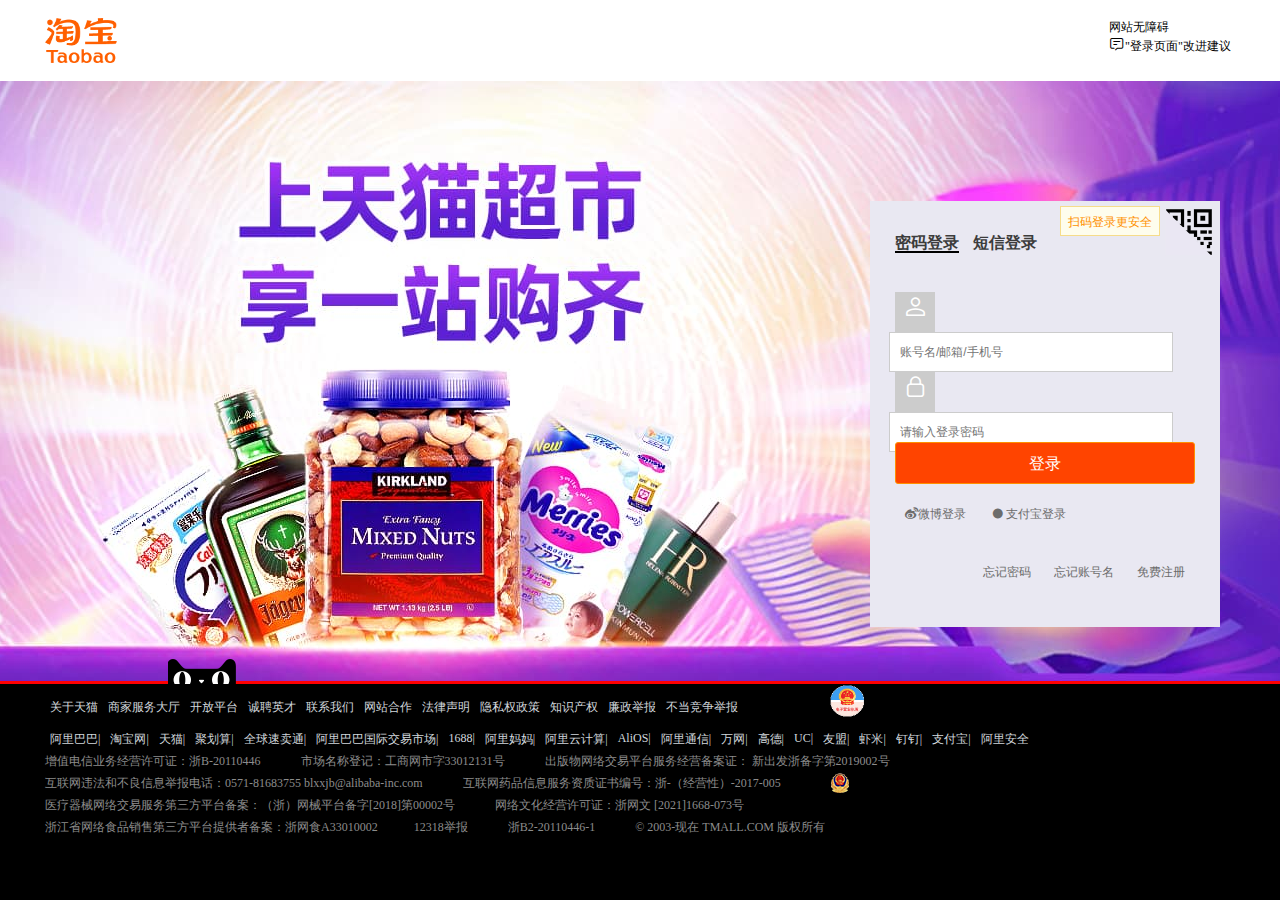
<file: Login.html>
<!DOCTYPE html>
<html lang="en">
<head>
    <meta charset="UTF-8">
    <meta http-equiv="X-UA-Compatible" content="IE=edge">
    <meta name="viewport" content="width=device-width, initial-scale=1.0">
    <title>淘宝网 - 淘！我喜欢</title>
    <link rel="stylesheet" href="./loginsrc/style/font_3455190_wv8bd85r5sc/iconfont.css">
    <link rel="stylesheet" href="./loginsrc/style/login.css">
</head>
<!-- 登入页面 -->
<body>
           <!-- 头部 -->
    <header>
    <div class="center">
        <div class="header-son">
            <div class="header-1"><img src="./loginsrc/images/下载.png" alt=""></div>
            <div class="header-2">
                <p><a href="javascript:;">网站无障碍</a></p>
                <p><a href="javascript:;"><span class="iconfont icon-xiaoxi"></span>"登录页面"改进建议</a></p>
            </div>
        </div>
    </div>
</header>
<!-- 注册中心 -->
<div class="banner">
    <div class="box">
        <div class="anquan">
            <span>扫码登录更安全</span>
        </div>
        <a href="javascript:;" class="box-a"><img src="./loginsrc/images/二维码.png" alt=""></a>
        <div id="sjx"></div>
        <div class="min-box">
            <div class="box-1">
                <a href="javascript:;">密码登录</a>
                <a href="javascript:;">短信登录</a>
            </div>
            <div class="user">
                <label for="" class="iconfont icon-yonghu-xianxing"></label>
                <input type="text" placeholder="账号名/邮箱/手机号">
            </div>
            <div class="pas">
                <label for="" class="iconfont icon-mima"></label>
                <input type="password" placeholder="请输入登录密码">
            </div>
            <button class="btn">登录</button>
            <div class="zhifubao">
                <span class="iconfont icon-xinlangweibo">微博登录</span>
                <span class="iconfont icon-zhifupingtai-zhifubao">支付宝登录</span>
            </div>
            <div class="root">
                <a href="javascript:;">忘记密码</a>
                <a href="javascript:;">忘记账号名</a>
                <a href="javascript:;">免费注册</a>
            </div>
        </div>
    </div>
</div>
 <!-- 最底部 -->
<div class="bigfoot">
                    <img src="./src/images/heimao.png">
                    <div class="center">
                        <div class="foots">
                            <ul>
                                <li><a href="javascript:;">关于天猫</a></li>
                                <li><a href="javascript:;">商家服务大厅</a></li>
                                <li><a href="javascript:;">开放平台</a></li>
                                <li><a href="javascript:;">诚聘英才</a></li>
                                <li><a href="javascript:;">联系我们</a></li>
                                <li><a href="javascript:;">网站合作</a></li>
                                <li><a href="javascript:;">法律声明</a></li>
                                <li><a href="javascript:;">隐私权政策</a></li>
                                <li><a href="javascript:;">知识产权</a></li>
                                <li><a href="javascript:;">廉政举报</a></li>
                                <li><a href="javascript:;">不当竞争举报</a></li>
                            </ul>
                            <ul>
                                <li><a href="javascript:;">阿里巴巴</a><span>|</span></li>
                                <li><a href="javascript:;">淘宝网</a><span>|</span></li>
                                <li><a href="javascript:;">天猫</a><span>|</span></li>
                                <li><a href="javascript:;">聚划算</a><span>|</span></li>
                                <li><a href="javascript:;">全球速卖通</a><span>|</span></li>
                                <li><a href="javascript:;">阿里巴巴国际交易市场</a><span>|</span></li>
                                <li><a href="javascript:;">1688</a><span>|</span></li>
                                <li><a href="javascript:;">阿里妈妈</a><span>|</span></li>
                                <li><a href="javascript:;">阿里云计算</a><span>|</span></li>
                                <li><a href="javascript:;">AliOS</a><span>|</span></li>
                                <li><a href="javascript:;">阿里通信</a><span>|</span></li>
                                <li><a href="javascript:;">万网</a><span>|</span></li>
                                <li><a href="javascript:;">高德</a><span>|</span></li>
                                <li><a href="javascript:;">UC</a><span>|</span></li>
                                <li><a href="javascript:;">友盟</a><span>|</span></li>
                                <li><a href="javascript:;">虾米</a><span>|</span></li>
                                <li><a href="javascript:;">钉钉</a><span>|</span></li>
                                <li><a href="javascript:;">支付宝</a><span>|</span></li>
                                <li><a href="javascript:;">阿里安全</a></li>
                            </ul>
                            <dl>
                                <dd>增值电信业务经营许可证：浙B-20110446</dd>
                                <dd>市场名称登记：工商网市字33012131号</dd>
                                <dd>出版物网络交易平台服务经营备案证： 新出发浙备字第2019002号</dd>
                            </dl>
                            <dl>
                                <dd>互联网违法和不良信息举报电话：0571-81683755 blxxjb@alibaba-inc.com</dd>
                                <dd> 互联网药品信息服务资质证书编号：浙-（经营性）-2017-005</dd>                        
                            </dl>
                            <dl>
                                <dd>医疗器械网络交易服务第三方平台备案：（浙）网械平台备字[2018]第00002号</dd>
                                <dd> 网络文化经营许可证：浙网文 [2021]1668-073号</dd>
                            </dl>
                            <dl>
                                <dd>浙江省网络食品销售第三方平台提供者备案：浙网食A33010002&emsp;&emsp;&emsp;12318举报</dd>
                                <dd> 浙B2-20110446-1</dd>
                            </dl>
                            <dl>
                                <dd>© 2003-现在 TMALL.COM 版权所有</dd>
                            </dl>  
                            <img class="tupian2" src="./src/images/jinghui.png" alt="">              
                            <img class="tupian3" src="./src/images/dianzizhizhao.png" alt="">              
                        </div>
                    </div>
 </div>
</body>
</html>
</file>
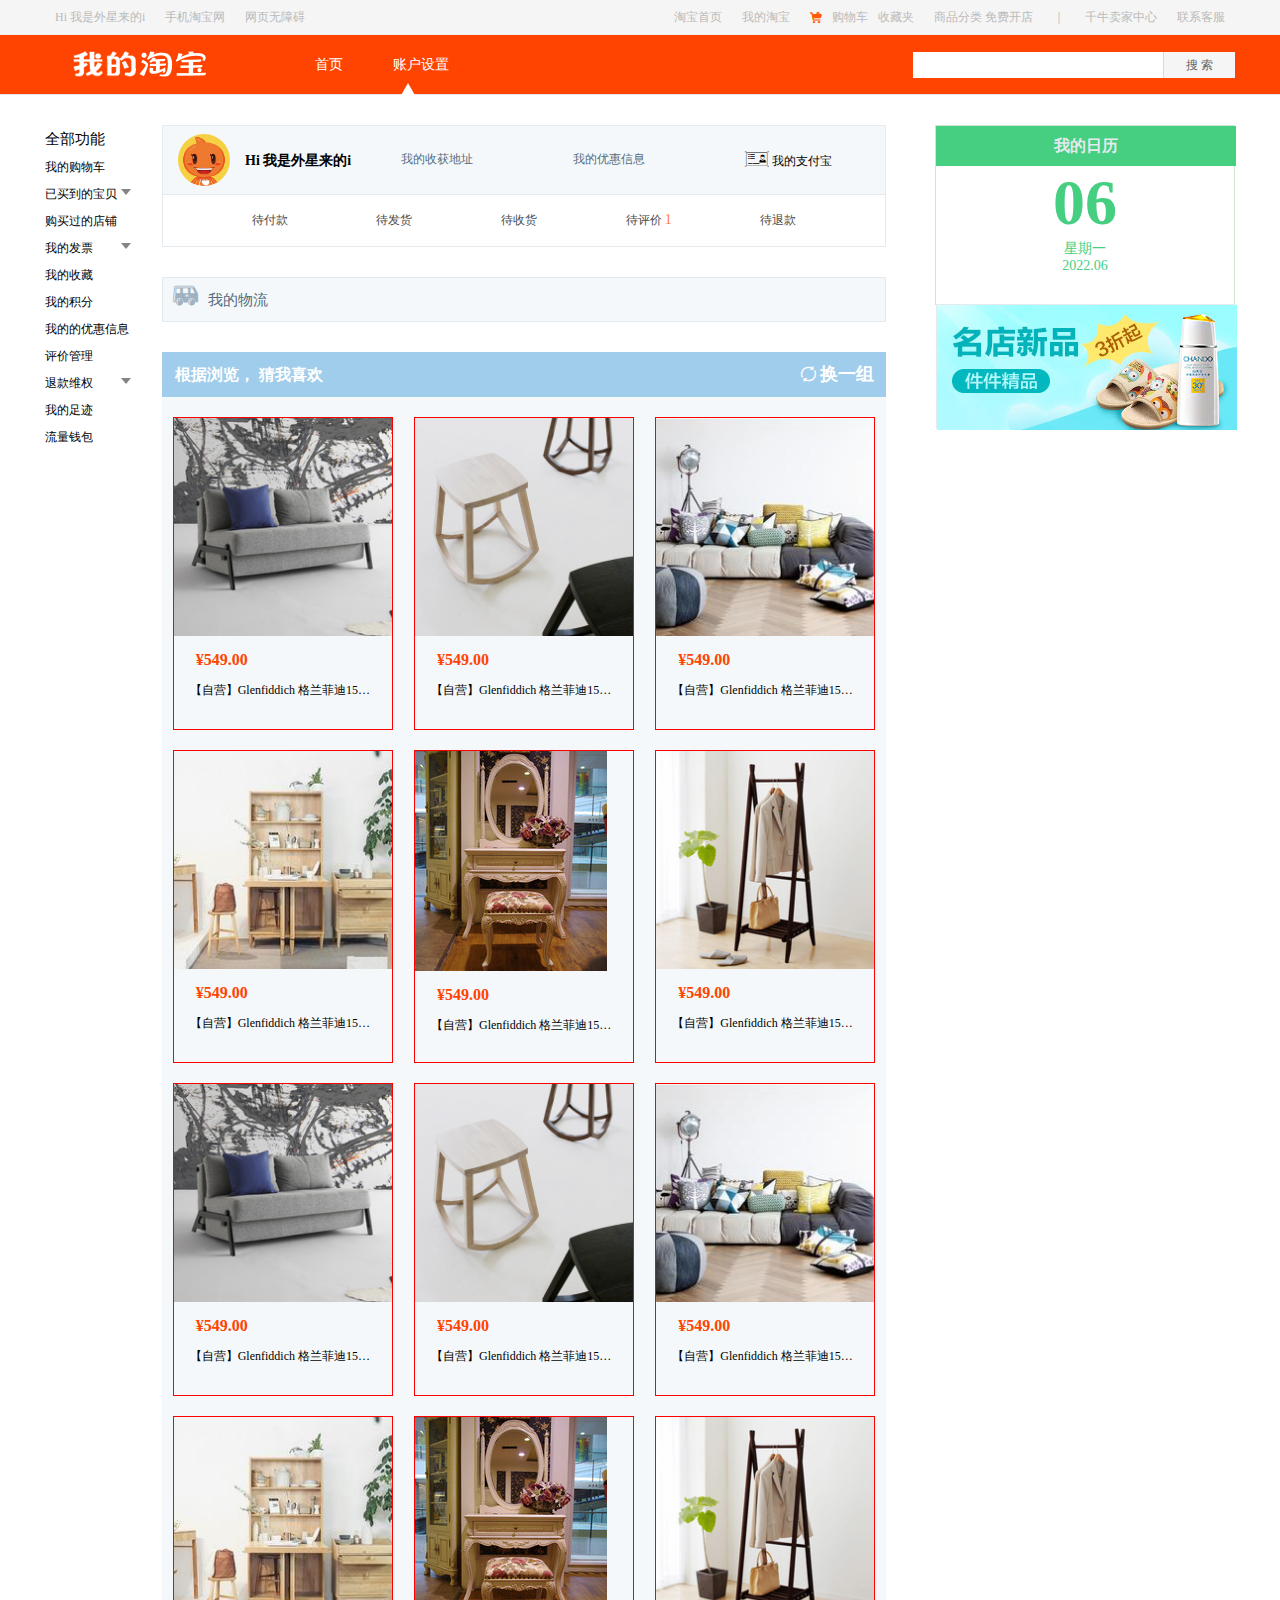
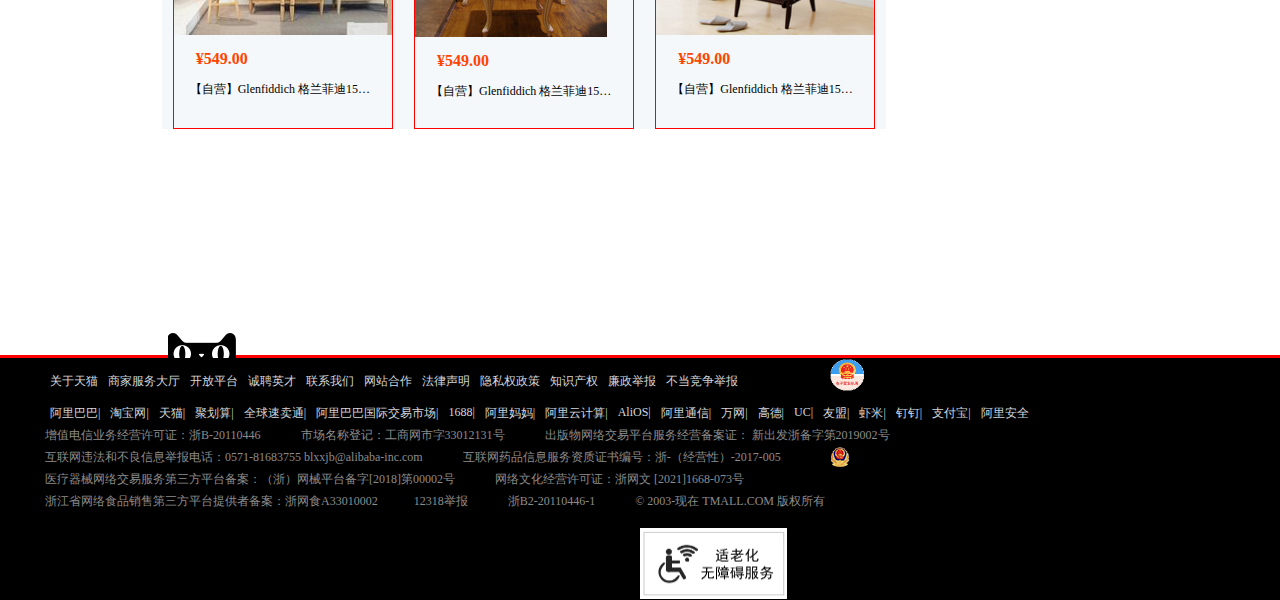
<file: personal.html>
<!DOCTYPE html>
<html lang="en">
<head>
    <meta charset="UTF-8">
    <meta http-equiv="X-UA-Compatible" content="IE=edge">
    <meta name="viewport" content="width=device-width, initial-scale=1.0">
    <title>我的淘宝</title>
    <link rel="stylesheet" href="./personal.src/style/less/personal.css">
    <link rel="stylesheet" href="./personal.src/font_3452394_kqllztmu82/iconfont.css">
</head>
<!-- 个人主页 -->
<body>
    <!-- 头部导航栏 -->
    <header>
        <div class="center">
            <!-- 左边信息栏 -->
            <div class="hea-l">
            <div><a href="javascript:;">Hi 我是外星来的i</a></div>
            <div><a href="./index.html"> 手机淘宝网</a></div>
            <div><a href="javascript:;">网页无障碍</a></div>
            </div>
            <!-- 右边我的淘宝 -->
            <div class="hea-r">
                <div><a href="javascript:;">联系客服</a></div>
                <div><a href="javascript:;">千牛卖家中心</a></div>
                <div><span>｜</span></div>
                <div><a href="javascript:;">商品分类 免费开店</a></div>
                <div><a href="javascript:;">收藏夹</a></div>
                <div><a href="javascript:;"> 购物车</a></div>
                <div><span class="iconfont icon-gouwucheman"></span></div>
                <div><a href="./personal.html">我的淘宝</a></div>
                <div><a href="./index.html">淘宝首页</a></div>
                </div>
        </div>
    </header>
    <!-- 横幅部位 -->
    <div class="nav">
        <div class="center">
                <div class="nav-l">
                    <a href="./index.html">
                        <img src="./personal.src/images/wodetaobao.png" alt="">
                    </a>
                    <a href="./index.html">首页</a>
                    <a href="javascript:;">账户设置</a>
                </div>
                <div class="nav-r">
                    <button>搜 索</button>
                    <input type="text">
                </div>
            </div>
            <div id="l"></div>
            </div>
    <!-- main主要内容区域 -->
    <div class="center">
        <div class="main">
            <!-- 全部功能区域 -->
            <div class="main-l">
                <ul>
                    <li>全部功能</li>
                    <li>我的购物车</li>
                    <li>已买到的宝贝 <span></span></li>
                    <li>购买过的店铺</li>
                    <li>我的发票 <span></span></li>
                    <li>我的收藏</li>
                    <li>我的积分</li>
                    <li>我的的优惠信息</li>
                    <li>评价管理</li>
                    <li>退款维权 <span></span></li>
                    <li>我的足迹</li>
                    <li>流量钱包</li>
                </ul>
            </div>
            <!-- 中间区域 -->
            <div class="main-c">
                <div class="main-c-top">
                    <div><img src="./personal.src/images/touxiang.png" alt="">
                    </div><h6>Hi 我是外星来的i</h6>
                    <div class="c-right">
                        <a href="javascript:;">我的收获地址</a>
                        <a href="javascript:;">我的优惠信息</a>
                        <a href="javascript:;"><span class="iconfont icon-shenfenzhengzhengmian"></span> 我的支付宝</a>
                    </div>
                </div>
                <div class="main-c-bot">
                        <a href="javascript:;">待付款</a>
                        <a href="javascript:;">待发货</a>
                        <a href="javascript:;">待收货</a>
                        <a href="javascript:;">待评价 <i>1</i></a>
                        <a href="javascript:;">待退款</a>
                </div>

                <!-- 物流 -->
                <div class="main-c-wuliu">
                    <p><span class="iconfont icon-bashi"></span>我的物流</p>
                </div>
                <!-- 猜你喜欢 -->
                <div class="main-c-lick">
                    <div class="lick-top">
                        <h5>根据浏览， 猜我喜欢</h5>
                        <div class="lick-top-div"><span class="iconfont icon-duihuan"></span> 换一组</div>
                    </div>
                    <div class="lick-main">
                        <dl>
                            <dt><img src="./personal.src/images/p.png" alt=""></dt>
                            <span>¥549.00</span>
                            <dd>【自营】Glenfiddich 格兰菲迪15年格兰单一麦芽苏威士忌进口洋酒</dd>
                        </dl>
                        <dl>
                            <dt><img src="./personal.src/images/p2.png" alt=""></dt>
                            <span>¥549.00</span>
                            <dd>【自营】Glenfiddich 格兰菲迪15年格兰单一麦芽苏威士忌进口洋酒</dd>
                        </dl>
                        <dl>
                            <dt><img src="./personal.src/images/p4.png" alt=""></dt>
                            <span>¥549.00</span>
                            <dd>【自营】Glenfiddich 格兰菲迪15年格兰单一麦芽苏威士忌进口洋酒</dd>
                        </dl>  
                    </div>
                    <div class="lick-main">
                        <dl>
                            <dt><img src="./personal.src/images/p5.png" alt=""></dt>
                            <span>¥549.00</span>
                            <dd>【自营】Glenfiddich 格兰菲迪15年格兰单一麦芽苏威士忌进口洋酒</dd>
                        </dl>
                        <dl>
                            <dt><img src="./personal.src/images/p6.png" alt=""></dt>
                            <span>¥549.00</span>
                            <dd>【自营】Glenfiddich 格兰菲迪15年格兰单一麦芽苏威士忌进口洋酒</dd>
                        </dl>
                        <dl>
                            <dt><img src="./personal.src/images/p7.png" alt=""></dt>
                            <span>¥549.00</span>
                            <dd>【自营】Glenfiddich 格兰菲迪15年格兰单一麦芽苏威士忌进口洋酒</dd>
                        </dl>  
                    </div>
                    <div class="lick-main">
                        <dl>
                            <dt><img src="./personal.src/images/p.png" alt=""></dt>
                            <span>¥549.00</span>
                            <dd>【自营】Glenfiddich 格兰菲迪15年格兰单一麦芽苏威士忌进口洋酒</dd>
                        </dl>
                        <dl>
                            <dt><img src="./personal.src/images/p2.png" alt=""></dt>
                            <span>¥549.00</span>
                            <dd>【自营】Glenfiddich 格兰菲迪15年格兰单一麦芽苏威士忌进口洋酒</dd>
                        </dl>
                        <dl>
                            <dt><img src="./personal.src/images/p4.png" alt=""></dt>
                            <span>¥549.00</span>
                            <dd>【自营】Glenfiddich 格兰菲迪15年格兰单一麦芽苏威士忌进口洋酒</dd>
                        </dl>  
                    </div>
                    <div class="lick-main">
                        <dl>
                            <dt><img src="./personal.src/images/p5.png" alt=""></dt>
                            <span>¥549.00</span>
                            <dd>【自营】Glenfiddich 格兰菲迪15年格兰单一麦芽苏威士忌进口洋酒</dd>
                        </dl>
                        <dl>
                            <dt><img src="./personal.src/images/p6.png" alt=""></dt>
                            <span>¥549.00</span>
                            <dd>【自营】Glenfiddich 格兰菲迪15年格兰单一麦芽苏威士忌进口洋酒</dd>
                        </dl>
                        <dl>
                            <dt><img src="./personal.src/images/p7.png" alt=""></dt>
                            <span>¥549.00</span>
                            <dd>【自营】Glenfiddich 格兰菲迪15年格兰单一麦芽苏威士忌进口洋酒</dd>
                        </dl>  
                    </div>
                </div>
            </div>
            <!-- 右边区域 -->
            <div class="main-r">
                <div><h4>我的日历</h4></div>
                <div class="date">
                    <h2>06</h2>
                    <p>星期一</p>
                    <p>2022.06</p>
                </div>
                <div class="main-img">
                    <img src="./personal.src/images/tuoxie.png" alt="">
                </div>
            </div>
        </div>  
    </div>
    <!-- 最底部 -->
<div class="mmm">
    <div class="bigfoot">
        <img src="./src/images/heimao.png">
        <div class="center">
            <div class="foots">
                <ul>
                    <li><a href="javascript:;">关于天猫</a></li>
                    <li><a href="javascript:;">商家服务大厅</a></li>
                    <li><a href="javascript:;">开放平台</a></li>
                    <li><a href="javascript:;">诚聘英才</a></li>
                    <li><a href="javascript:;">联系我们</a></li>
                    <li><a href="javascript:;">网站合作</a></li>
                    <li><a href="javascript:;">法律声明</a></li>
                    <li><a href="javascript:;">隐私权政策</a></li>
                    <li><a href="javascript:;">知识产权</a></li>
                    <li><a href="javascript:;">廉政举报</a></li>
                    <li><a href="javascript:;">不当竞争举报</a></li>
                </ul>
                <ul>
                    <li><a href="javascript:;">阿里巴巴</a><span>|</span></li>
                    <li><a href="javascript:;">淘宝网</a><span>|</span></li>
                    <li><a href="javascript:;">天猫</a><span>|</span></li>
                    <li><a href="javascript:;">聚划算</a><span>|</span></li>
                    <li><a href="javascript:;">全球速卖通</a><span>|</span></li>
                    <li><a href="javascript:;">阿里巴巴国际交易市场</a><span>|</span></li>
                    <li><a href="javascript:;">1688</a><span>|</span></li>
                    <li><a href="javascript:;">阿里妈妈</a><span>|</span></li>
                    <li><a href="javascript:;">阿里云计算</a><span>|</span></li>
                    <li><a href="javascript:;">AliOS</a><span>|</span></li>
                    <li><a href="javascript:;">阿里通信</a><span>|</span></li>
                    <li><a href="javascript:;">万网</a><span>|</span></li>
                    <li><a href="javascript:;">高德</a><span>|</span></li>
                    <li><a href="javascript:;">UC</a><span>|</span></li>
                    <li><a href="javascript:;">友盟</a><span>|</span></li>
                    <li><a href="javascript:;">虾米</a><span>|</span></li>
                    <li><a href="javascript:;">钉钉</a><span>|</span></li>
                    <li><a href="javascript:;">支付宝</a><span>|</span></li>
                    <li><a href="javascript:;">阿里安全</a></li>
                </ul>
                <dl>
                    <dd>增值电信业务经营许可证：浙B-20110446</dd>
                    <dd>市场名称登记：工商网市字33012131号</dd>
                    <dd>出版物网络交易平台服务经营备案证： 新出发浙备字第2019002号</dd>
                </dl>
                <dl>
                    <dd>互联网违法和不良信息举报电话：0571-81683755 blxxjb@alibaba-inc.com</dd>
                    <dd> 互联网药品信息服务资质证书编号：浙-（经营性）-2017-005</dd>                        
                </dl>
                <dl>
                    <dd>医疗器械网络交易服务第三方平台备案：（浙）网械平台备字[2018]第00002号</dd>
                    <dd> 网络文化经营许可证：浙网文 [2021]1668-073号</dd>
                </dl>
                <dl>
                    <dd>浙江省网络食品销售第三方平台提供者备案：浙网食A33010002&emsp;&emsp;&emsp;12318举报</dd>
                    <dd> 浙B2-20110446-1</dd>
                </dl>
                <dl>
                    <dd>© 2003-现在 TMALL.COM 版权所有</dd>
                </dl>  
                <img class="tupian" src="./src/images/laoren.png" alt="">   
                <img class="tupian2" src="./src/images/jinghui.png" alt="">              
                <img class="tupian3" src="./src/images/dianzizhizhao.png" alt="">              
            </div>
        </div>
    </div>
</div>
</body>
</html>
</file>
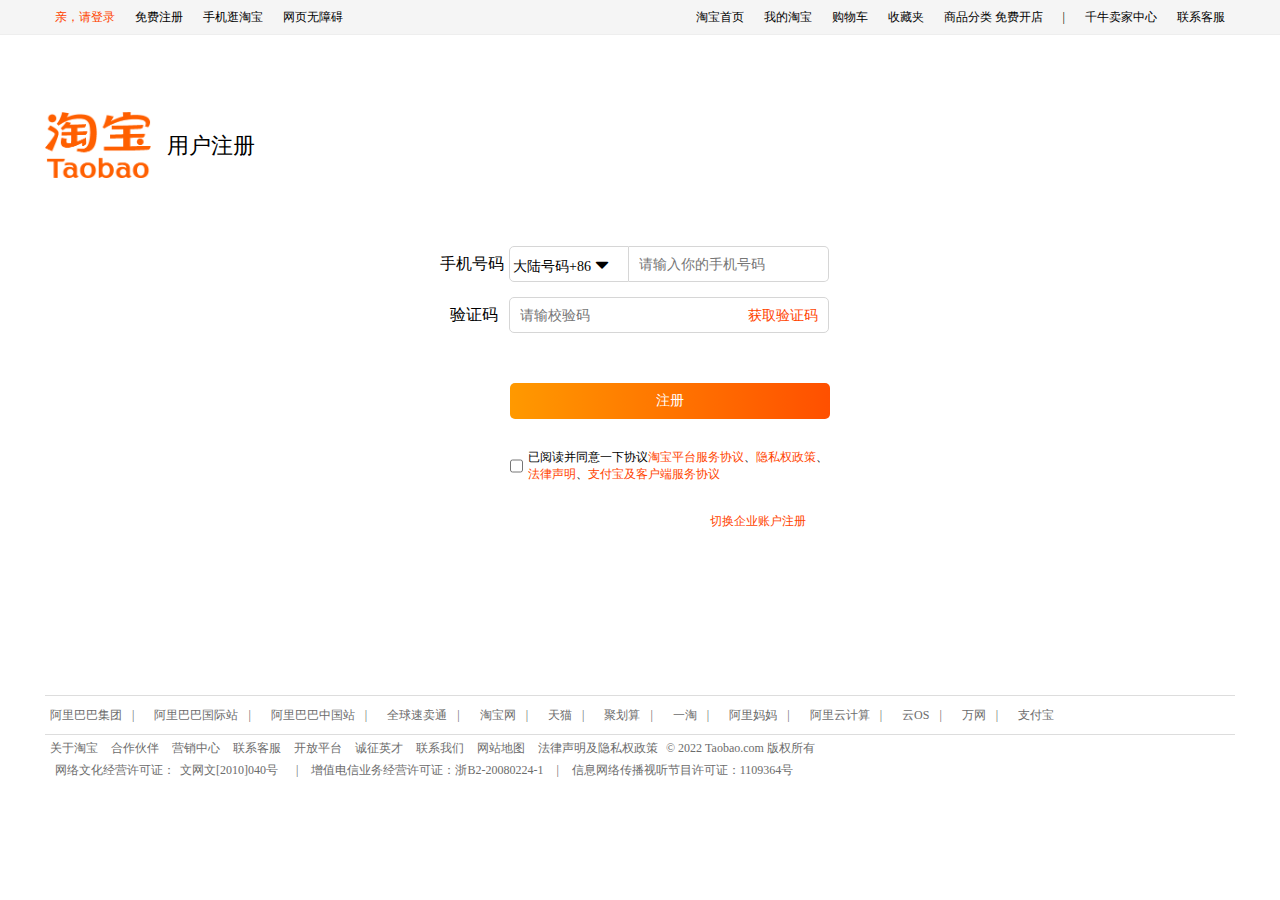
<file: register.html>
<!DOCTYPE html>
<html lang="en">
<head>
    <meta charset="UTF-8">
    <meta http-equiv="X-UA-Compatible" content="IE=edge">
    <meta name="viewport" content="width=device-width, initial-scale=1.0">
    <title>注册</title>
    <link rel="stylesheet" href="./personal.src/style/less/public.css">
    <link rel="stylesheet" href="./loginsrc/style/reginster.css">
    <link rel="stylesheet" href="./loginsrc/style/font_3455190_wv8bd85r5sc/iconfont.css">
</head>
<!-- 注册页面 -->
<body>
    <!-- 头部导航栏 -->
    <header>
        <div class="center">
            <div class="min-header">
                <div class="hea-left">
                    <div><a href="./Login.html" class="aaa">亲，请登录</a></div>
                    <div><a href="./register.html">免费注册</a></div>
                    <div><a href="javascript:;">手机逛淘宝</a></div>
                    <div><a href="javascript:;">网页无障碍</a></div>
                </div>
                <div class="hea-right">
                    <div><a href="./index.html">淘宝首页</a></div>
                    <div><a href="./personal.html">我的淘宝</a></div>
                    <div><a href="javascript:;">购物车</a></div>
                    <div><a href="javascript:;">收藏夹</a></div>
                    <div><a href="javascript:;">商品分类 免费开店</a></div>
                    <div>|</div>
                    <div><a href="javascript:;">千牛卖家中心</a></div>
                    <div><a href="javascript:;">联系客服</a></div>
                </div>
            </div>
        </div>
    </header>
    <!-- 淘宝网图片 -->
    <div class="center">
        <div class="tb">
            <div><img src="./loginsrc/images/下载.png" alt=""></div>
            <div>用户注册</div>
        </div>
    </div>
    <!-- 注册界面 -->
    <div class="main">
        <div class="center">
            <div class="min-main">
                    <div class="inp">
                        <div class="inp-0">手机号码</div>
                        <div class="inp-1">大陆号码+86 <span class="iconfont icon-xiangxia1"></span></div>
                        <div class="inp-2">
                            <input type="text" placeholder="请输入你的手机号码">
                        </div>
                    </div>
                    <div class="int">
                        <div class="int-0">验证码</div>
                        <div class="int-1">
                            <input type="text" placeholder="请输校验码">
                            <span><a href="javascript">
                                获取验证码
                            </a></span>
                        </div>
                    </div>
                    <button class="btn">注册</button>
                    <div class="text">
                        <input type="checkbox">
                        <p>已阅读并同意一下协议<span>淘宝平台服务协议</span>、<span>隐私权政策</span>、<span>法律声明</span>、<span>支付宝及客户端服务协议</span></p>
                    </div>
                    <div class="text-1">
                        切换企业账户注册
                    </div>
                   
            </div>
        </div> 
    </div>
    <!-- 底部 -->
    <div class="center">
        <div class="root">
            <a href="javascript:;">阿里巴巴集团<span>|</span></a>
            <a href="javascript:;">阿里巴巴国际站<span>|</span></a>
            <a href="javascript:;">阿里巴巴中国站<span>|</span></a>
            <a href="javascript:;">全球速卖通<span>|</span></a>
            <a href="javascript:;">淘宝网<span>|</span></a>
            <a href="javascript:;">天猫<span>|</span></a>
            <a href="javascript:;">聚划算<span>|</span></a>
            <a href="javascript:;">一淘<span>|</span></a>
            <a href="javascript:;">阿里妈妈<span>|</span></a>
            <a href="javascript:;">阿里云计算<span>|</span></a>
            <a href="javascript:;">云OS<span>|</span></a>
            <a href="javascript:;">万网<span>|</span></a>
            <a href="javascript:;">支付宝</a>
        </div>
        <div class="root-1">
            <p>
                <a href="//huodong.taobao.com/wow/tbhome/act/about-home">关于淘宝</a>
                <a href="//www.taobao.com/about/partners.php">合作伙伴</a>
                <a href="//pro.taobao.com">营销中心</a>
                <a href="//service.taobao.com/support/main/service_route.htm">联系客服</a>
                <a href="//open.taobao.com">开放平台</a>
                <a href="//www.taobao.com/about/join.php">诚征英才</a>
                <a href="//consumerservice.taobao.com/contact-us">联系我们</a>
                <a href="//www.taobao.com/sitemap.php">网站地图</a>
                <a href="//terms.alicdn.com/legal-agreement/terms/suit_bu1_taobao/suit_bu1_taobao201703241622_61002.html">法律声明及隐私权政策</a>
                <em>&copy; 2022 Taobao.com 版权所有</em>
            </p>
            <p>
                <span>网络文化经营许可证：<a href="//img.alicdn.com/tps/i4/T1ysdvXtNeXXcPpEkQ-972-636.jpg">文网文[2010]040号</a></span>
                <b>|</b>
                <span>增值电信业务经营许可证：浙B2-20080224-1</span>
                <b>|</b>
                <span>信息网络传播视听节目许可证：1109364号</span>
            </p>
        </div>
    </div>
</body>
</html>
</file>
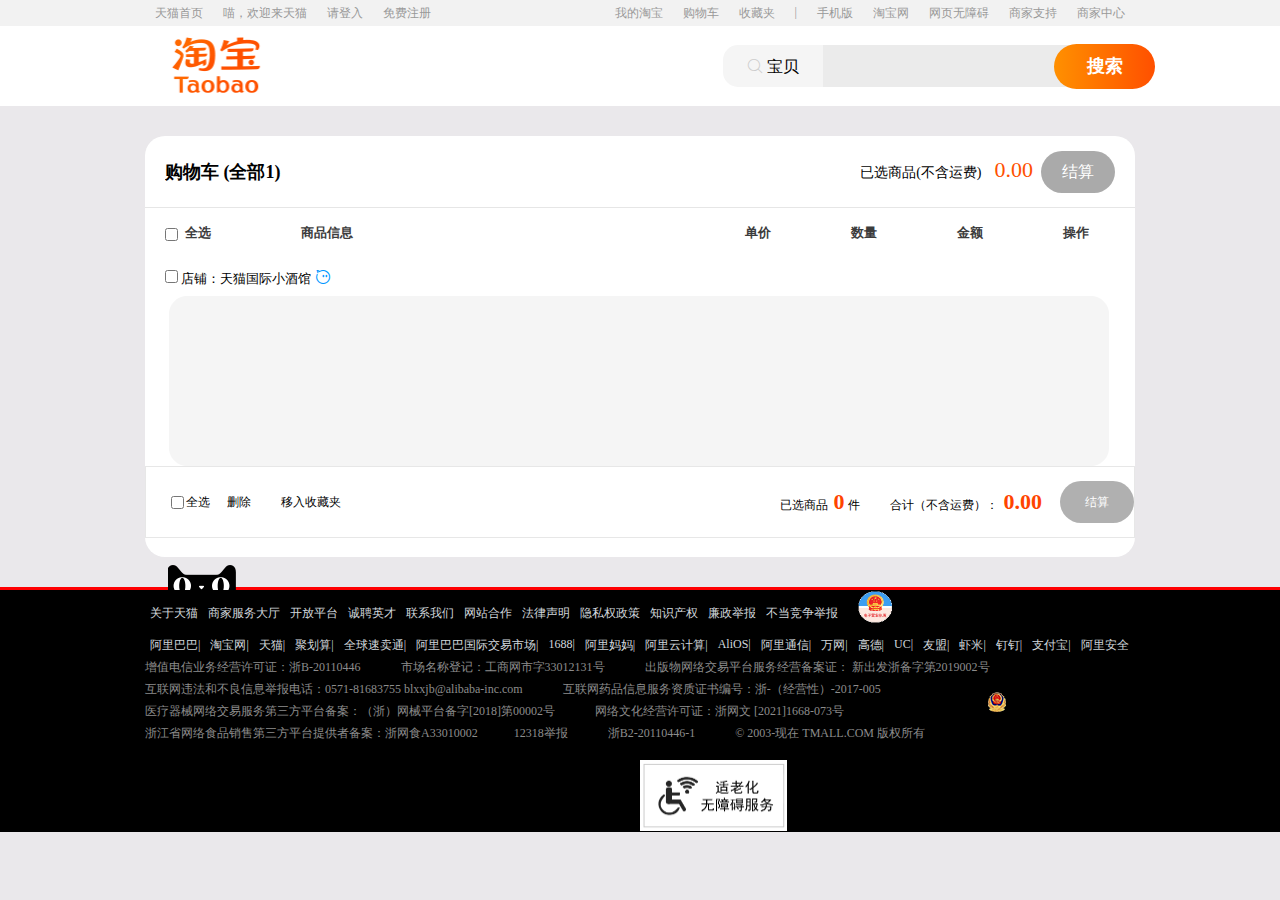
<file: shop.html>
<!DOCTYPE html>
<html lang="en">

<head>
    <meta charset="UTF-8">
    <meta http-equiv="X-UA-Compatible" content="IE=edge">
    <meta name="viewport" content="width=device-width, initial-scale=1.0">
    <title>欢迎进入 淘宝网 - 我的购物车,盲人用户进入智能盲道请按快捷键Ctrl+Alt+R；阅读详细操作说明请按快捷键Ctrl+Alt+问号键。</title>
    <link rel="stylesheet" href="./src/style/index copy.css">
    <link rel="stylesheet" href="https://at.alicdn.com/t/font_3444092_odhd67ss2.css">
    <link rel="stylesheet" href="./src/style/font_3453757_ci0m7sqvuoj/iconfont.css">
</head>
<!-- 购物车页面 -->
<body>
    <!-- 顶部 -->
    <header>
        <!-- 导航部分 -->
        <div class="center">
            <div class="nav">
                <!-- 登入部分 -->
                <div class="nav-left">
                    <div class="nav-hover"><a href="./index.html" class="nav-left-font"> <span
                                class="iconfont icon-shouye"></span> 天猫首页</a></div>
                    <div><a href="javascript:;" class="nav-left-font" id="nav-user">喵，欢迎来天猫</a></div>
                    <div class="nav-hover"><a href="./Login.html" class="nav-left-font">请登入</a></div>
                    <div class="nav-hover"><a href="./register.html" class="nav-left-font">免费注册</a></div>
                </div>
                <div class="nav-right">
                    <div class="nav-hover"><a href="./personal.html" class="nav-right-font display-taobao">我的淘宝</a></div>
                    <div class="nav-hover"><a href="./shop.html" class="nav-right-font"><span
                                class="iconfont icon-gouwucheman"></span> 购物车</a></div>
                    <div class="nav-hover"><a href="javascript:;" class="nav-right-font">收藏夹</a></div>
                    <div><span class="nav-right-font" id="nav-user">|</span></div>
                    <div class="nav-hover"><a href="javascript:;" class="nav-right-font"><span
                                class="iconfont icon-shouji"></span> 手机版</a></div>
                    <div class="nav-hover"><a href="javascript:;" class="nav-right-font">淘宝网</a></div>
                    <div class="nav-hover"><a href="javascript:;" class="nav-right-font">网页无障碍</a></div>
                    <div class="nav-hover"><a href="javascript:;" class="nav-right-font">商家支持</a></div>
                    <div class="nav-hover"><a href="javascript:;" class="nav-right-font">商家中心</a></div>
                </div>
            </div>
        </div>
    </header>
    <!-- 搜索区域 -->
    <nav>
        <div class="center">
            <div><img src="./src/images/shop-img/taobao.png" alt=""></div>
            <div class="nav-r">
                <a href="javascript:;"><span class="iconfont icon-sousuo"></span> 宝贝 </a>
                <input type="text">
                <button>搜索</button>
            </div>
        </div>
         
    </nav>
    <!-- 中间购物车区域 -->
    <div class="center">
        <div class="main">
            <div class="main-top">
                <div class="top-left">
                    <span>购物车 (全部1)</span>
                </div>
                <div class="top-right">
                    <span>已选商品(不含运费)</span>
                    <span>0.00</span>
                    <span class="t-r-span">结算</span>
                </div>
            </div>
            <div class="main-c">
                <div class="main-c-left">
                    <input type="checkbox">
                    <div>全选</div>
                    <div>商品信息</div>
                </div>
                <div class="main-c-right">
                    <div>单价</div>
                    <div>数量</div>
                    <div>金额</div>
                    <div>操作</div>
                </div>
            </div>
            <!-- 旺旺处 -->
            <div class="main-bot">
                <div><input type="checkbox"> 店铺：天猫国际小酒馆 <span class="iconfont icon-wangwang"></span></div>
            </div>
            <!-- 购物车核酸区域 -->
            <div class="main-foot">
                <!-- <div class="foot-top">
                    <div>单品直降</div>
                    <div>已享优惠:190.00</div>
                    <span>满2件减1000</span>
                </div>
                <div class="foot-c">
                   <dl class="foot-c-left">
                    <input type="checkbox">
                    <dt><img src="./src/images/shop-img/jiu.png" alt=""></dt>
                    <p><a href="javascript">【自营】Glenfiddich 格兰菲迪15年格兰单一麦芽苏威士忌进口洋酒</a></p>
                   </dl>
                   <dl class="foot-c-right">
                    <dd><span class="dd-1">599.00</span><br><span class="dd-2">¥538.00</span></dd>
                    <dd class="dd-4"><span class="dd-3">1</span>+</dd>
                    <dd><span class="dd-5">538.00</span>
                        <p>进口税：预计</p>
                        <p>¥155.98</p>
                        <dd>
                            <a href="javascript">移入收藏夹</a>
                            <a href="javascript">删除</a>
                        </dd>
                </dl>
            </div> -->
        </div>
                <!-- 底部结算区域 -->
                <div class="foot-root">
                    <div class="div-1">
                        <input type="checkbox"><span>全选</span>
                        <div><a href="javascript:;">删除</a></div>
                        <div><a href="javascript:;">移入收藏夹</a></div>
                    </div>
                    <div class="div-2">
                        <p>已选商品 <span>0</span>件
                        </p>
                        <p>合计（不含运费）： <span>0.00</span></p>
                        <div class="res">结算</div>
                    </div>
                </div>
            </div>
        </div>
    </div>
            <!-- 最底部 -->
        <div class="bigfoot">
            <img src="./src/images/heimao.png">
            <div class="center">
                <div class="foots">
                    <ul>
                        <li><a href="javascript:;">关于天猫</a></li>
                        <li><a href="javascript:;">商家服务大厅</a></li>
                        <li><a href="javascript:;">开放平台</a></li>
                        <li><a href="javascript:;">诚聘英才</a></li>
                        <li><a href="javascript:;">联系我们</a></li>
                        <li><a href="javascript:;">网站合作</a></li>
                        <li><a href="javascript:;">法律声明</a></li>
                        <li><a href="javascript:;">隐私权政策</a></li>
                        <li><a href="javascript:;">知识产权</a></li>
                        <li><a href="javascript:;">廉政举报</a></li>
                        <li><a href="javascript:;">不当竞争举报</a></li>
                    </ul>
                    <ul>
                        <li><a href="javascript:;">阿里巴巴</a><span>|</span></li>
                        <li><a href="javascript:;">淘宝网</a><span>|</span></li>
                        <li><a href="javascript:;">天猫</a><span>|</span></li>
                        <li><a href="javascript:;">聚划算</a><span>|</span></li>
                        <li><a href="javascript:;">全球速卖通</a><span>|</span></li>
                        <li><a href="javascript:;">阿里巴巴国际交易市场</a><span>|</span></li>
                        <li><a href="javascript:;">1688</a><span>|</span></li>
                        <li><a href="javascript:;">阿里妈妈</a><span>|</span></li>
                        <li><a href="javascript:;">阿里云计算</a><span>|</span></li>
                        <li><a href="javascript:;">AliOS</a><span>|</span></li>
                        <li><a href="javascript:;">阿里通信</a><span>|</span></li>
                        <li><a href="javascript:;">万网</a><span>|</span></li>
                        <li><a href="javascript:;">高德</a><span>|</span></li>
                        <li><a href="javascript:;">UC</a><span>|</span></li>
                        <li><a href="javascript:;">友盟</a><span>|</span></li>
                        <li><a href="javascript:;">虾米</a><span>|</span></li>
                        <li><a href="javascript:;">钉钉</a><span>|</span></li>
                        <li><a href="javascript:;">支付宝</a><span>|</span></li>
                        <li><a href="javascript:;">阿里安全</a></li>
                    </ul>
                    <dl>
                        <dd>增值电信业务经营许可证：浙B-20110446</dd>
                        <dd>市场名称登记：工商网市字33012131号</dd>
                        <dd>出版物网络交易平台服务经营备案证： 新出发浙备字第2019002号</dd>
                    </dl>
                    <dl>
                        <dd>互联网违法和不良信息举报电话：0571-81683755 blxxjb@alibaba-inc.com</dd>
                        <dd> 互联网药品信息服务资质证书编号：浙-（经营性）-2017-005</dd>                        
                    </dl>
                    <dl>
                        <dd>医疗器械网络交易服务第三方平台备案：（浙）网械平台备字[2018]第00002号</dd>
                        <dd> 网络文化经营许可证：浙网文 [2021]1668-073号</dd>
                    </dl>
                    <dl>
                        <dd>浙江省网络食品销售第三方平台提供者备案：浙网食A33010002&emsp;&emsp;&emsp;12318举报</dd>
                        <dd> 浙B2-20110446-1</dd>
                    </dl>
                    <dl>
                        <dd>© 2003-现在 TMALL.COM 版权所有</dd>
                    </dl>  
                    <img class="tupian" src="./src/images/laoren.png" alt="">   
                    <img class="tupian2" src="./src/images/jinghui.png" alt="">              
                    <img class="tupian3" src="./src/images/dianzizhizhao.png" alt="">              
                </div>
            </div>
        </div>
    </div>
</body>
</html>
<script src="./src/js/index.js" type="module"></script>
<script src="./src/js/shop.js" type="module"></script>
</file>
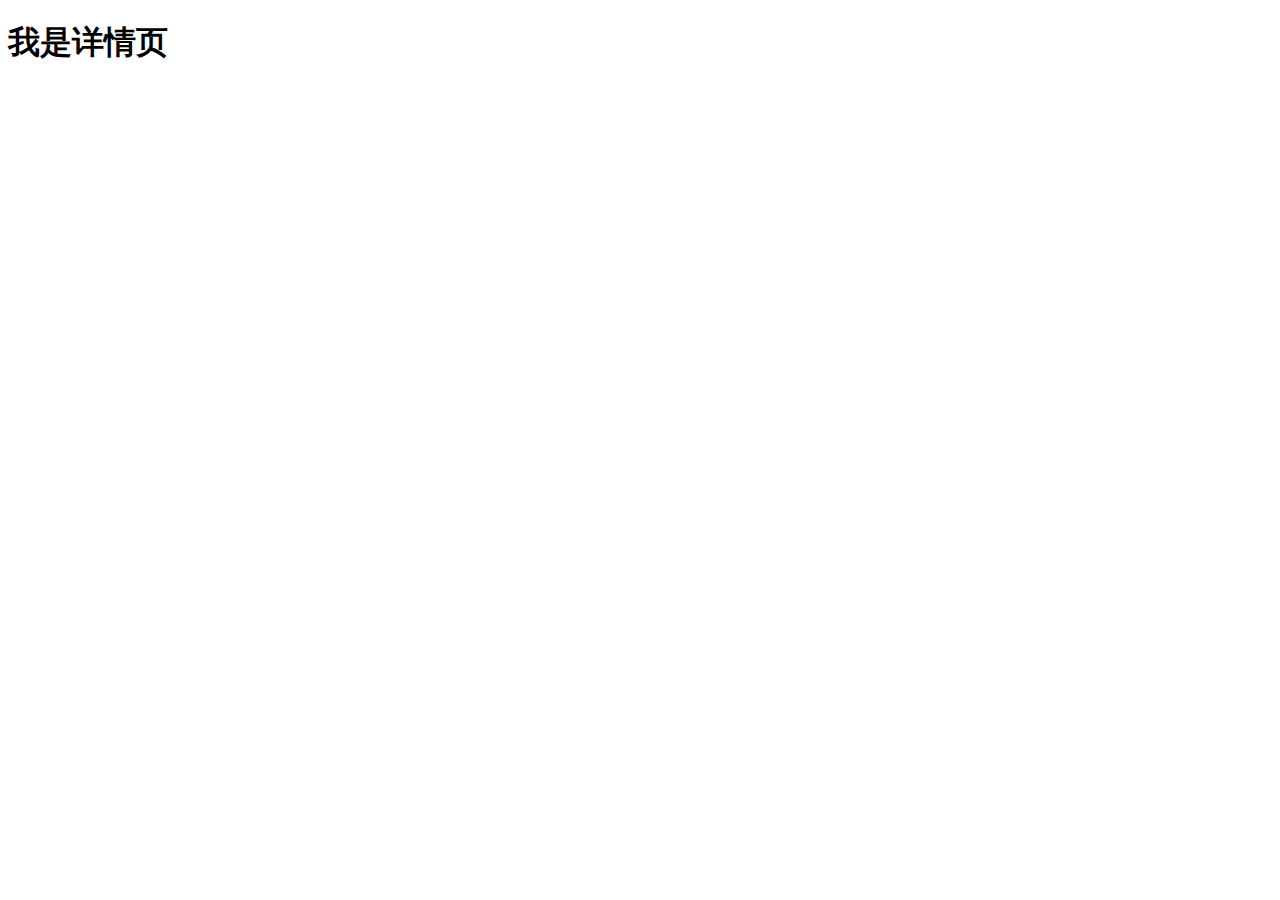
<file: 老师写的购物车接口/src/item.html>
<!DOCTYPE html>
<html lang="en">

<head>
    <meta charset="UTF-8">
    <meta http-equiv="X-UA-Compatible" content="IE=edge">
    <meta name="viewport" content="width=device-width, initial-scale=1.0">
    <title>Document</title>
    <script src="./js/item.js" type="module"></script>
</head>

<body>
    <h1>我是详情页</h1>
</body>

</html>
</file>
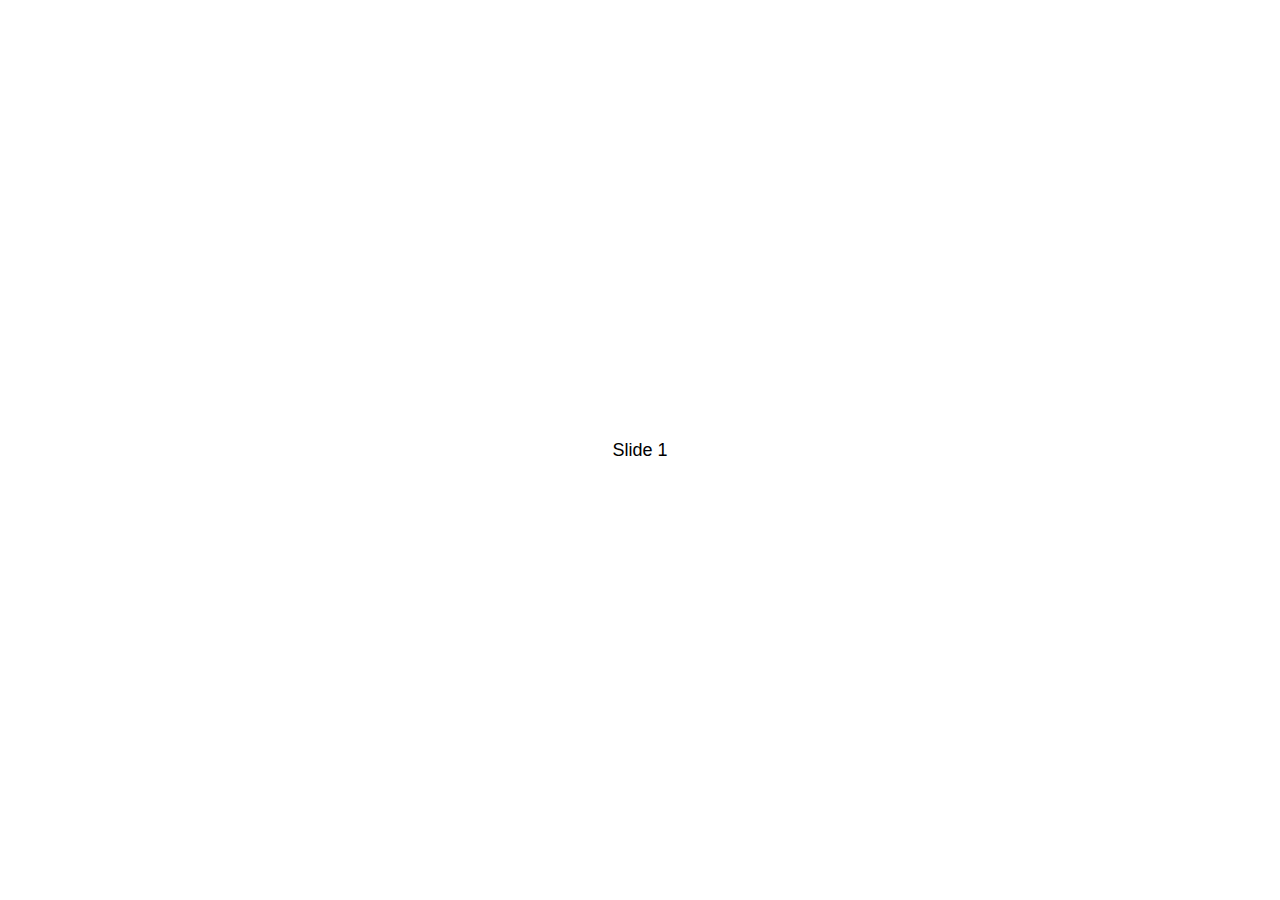
<file: src/js/library/swiper-7.4.1/010-default.html>
<!DOCTYPE html>
<html lang="en">
  <head>
    <meta charset="utf-8" />
    <title>Swiper demo</title>
    <meta
      name="viewport"
      content="width=device-width, initial-scale=1, minimum-scale=1, maximum-scale=1"
    />
    <!-- Link Swiper's CSS -->
    <link
      rel="stylesheet"
      href="./swiper/swiper-bundle.min.css"
    />

    <!-- Demo styles -->
    <style>
      html,
      body {
        position: relative;
        height: 100%;
      }

      body {
        background: #eee;
        font-family: Helvetica Neue, Helvetica, Arial, sans-serif;
        font-size: 14px;
        color: #000;
        margin: 0;
        padding: 0;
      }

      .swiper {
        width: 100%;
        height: 100%;
      }

      .swiper-slide {
        text-align: center;
        font-size: 18px;
        background: #fff;

        /* Center slide text vertically */
        display: -webkit-box;
        display: -ms-flexbox;
        display: -webkit-flex;
        display: flex;
        -webkit-box-pack: center;
        -ms-flex-pack: center;
        -webkit-justify-content: center;
        justify-content: center;
        -webkit-box-align: center;
        -ms-flex-align: center;
        -webkit-align-items: center;
        align-items: center;
      }

      .swiper-slide img {
        display: block;
        width: 100%;
        height: 100%;
        object-fit: cover;
      }
    </style>
  </head>

  <body>
    <!-- Swiper -->
    <div class="swiper mySwiper">
      <div class="swiper-wrapper">
        <div class="swiper-slide">Slide 1</div>
        <div class="swiper-slide">Slide 2</div>
        <div class="swiper-slide">Slide 3</div>
        <div class="swiper-slide">Slide 4</div>
        <div class="swiper-slide">Slide 5</div>
        <div class="swiper-slide">Slide 6</div>
        <div class="swiper-slide">Slide 7</div>
        <div class="swiper-slide">Slide 8</div>
        <div class="swiper-slide">Slide 9</div>
      </div>
    </div>

    <!-- Swiper JS -->
    <script src="./swiper/swiper-bundle.min.js"></script>

    <!-- Initialize Swiper -->
    <script>
      var swiper = new Swiper(".mySwiper", {});
    </script>
  </body>
</html>
</file>
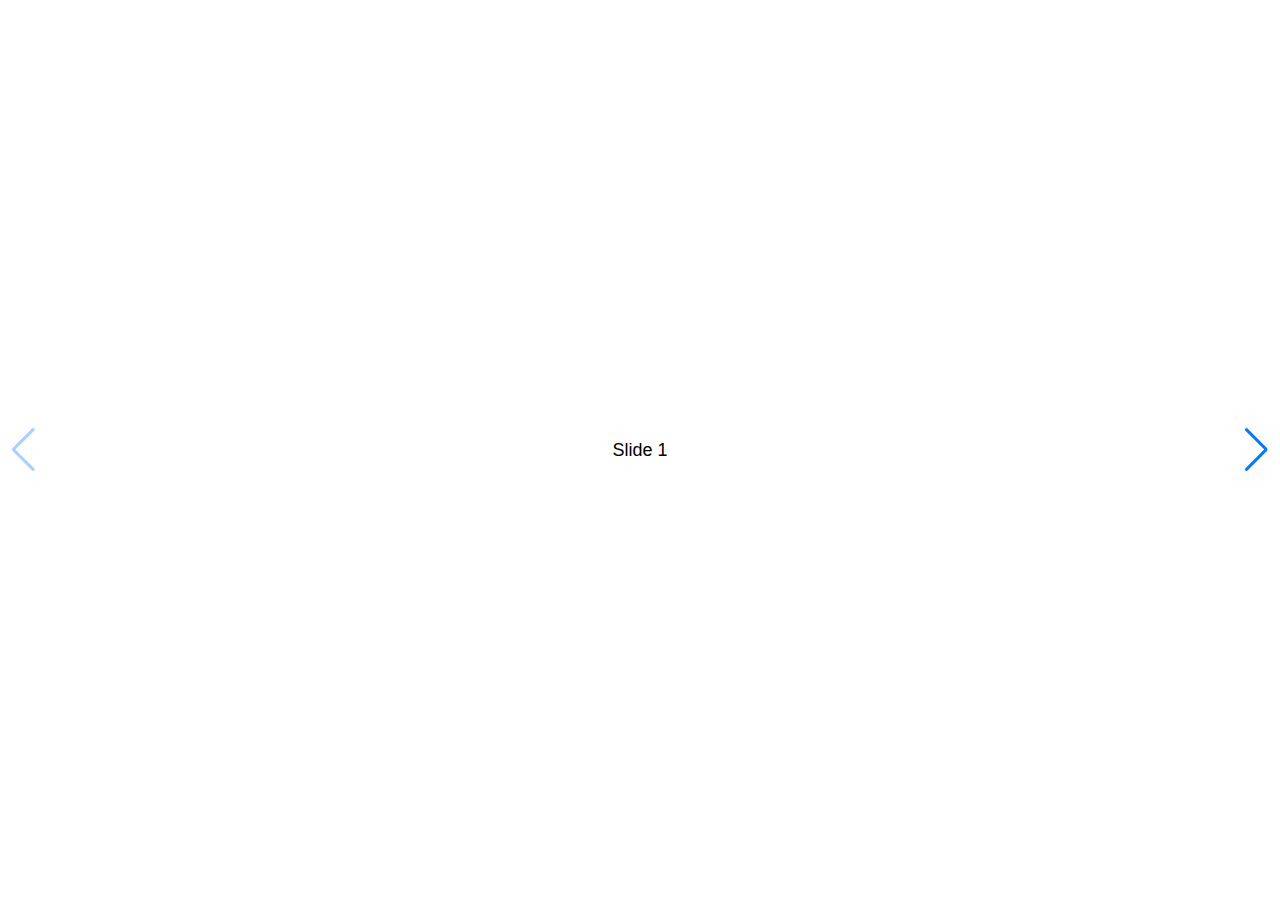
<file: src/js/library/swiper-7.4.1/020-navigation.html>
<!DOCTYPE html>
<html lang="en">
  <head>
    <meta charset="utf-8" />
    <title>Swiper demo</title>
    <meta
      name="viewport"
      content="width=device-width, initial-scale=1, minimum-scale=1, maximum-scale=1"
    />
    <!-- Link Swiper's CSS -->
    <link
      rel="stylesheet"
      href="./swiper/swiper-bundle.min.css"
    />

    <!-- Demo styles -->
    <style>
      html,
      body {
        position: relative;
        height: 100%;
      }

      body {
        background: #eee;
        font-family: Helvetica Neue, Helvetica, Arial, sans-serif;
        font-size: 14px;
        color: #000;
        margin: 0;
        padding: 0;
      }

      .swiper {
        width: 100%;
        height: 100%;
      }

      .swiper-slide {
        text-align: center;
        font-size: 18px;
        background: #fff;

        /* Center slide text vertically */
        display: -webkit-box;
        display: -ms-flexbox;
        display: -webkit-flex;
        display: flex;
        -webkit-box-pack: center;
        -ms-flex-pack: center;
        -webkit-justify-content: center;
        justify-content: center;
        -webkit-box-align: center;
        -ms-flex-align: center;
        -webkit-align-items: center;
        align-items: center;
      }

      .swiper-slide img {
        display: block;
        width: 100%;
        height: 100%;
        object-fit: cover;
      }
    </style>
  </head>

  <body>
    <!-- Swiper -->
    <div class="swiper mySwiper">
      <div class="swiper-wrapper">
        <div class="swiper-slide">Slide 1</div>
        <div class="swiper-slide">Slide 2</div>
        <div class="swiper-slide">Slide 3</div>
        <div class="swiper-slide">Slide 4</div>
        <div class="swiper-slide">Slide 5</div>
        <div class="swiper-slide">Slide 6</div>
        <div class="swiper-slide">Slide 7</div>
        <div class="swiper-slide">Slide 8</div>
        <div class="swiper-slide">Slide 9</div>
      </div>
      <div class="swiper-button-next"></div>
      <div class="swiper-button-prev"></div>
    </div>

    <!-- Swiper JS -->
    <script src="./swiper/swiper-bundle.min.js"></script>

    <!-- Initialize Swiper -->
    <script>
      var swiper = new Swiper(".mySwiper", {
        navigation: {
          nextEl: ".swiper-button-next",
          prevEl: ".swiper-button-prev",
        },
      });
    </script>
  </body>
</html>
</file>
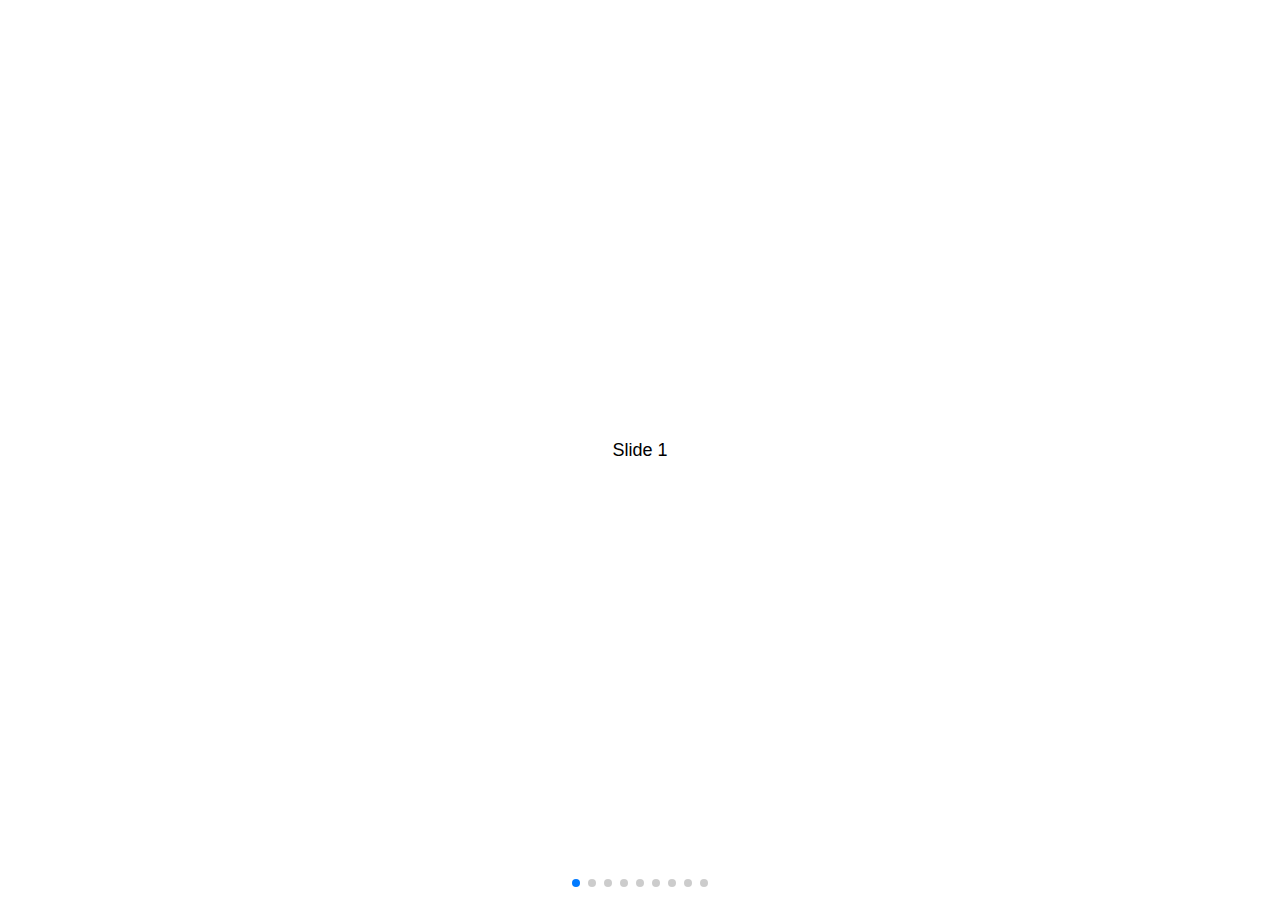
<file: src/js/library/swiper-7.4.1/030-pagination.html>
<!DOCTYPE html>
<html lang="en">
  <head>
    <meta charset="utf-8" />
    <title>Swiper demo</title>
    <meta
      name="viewport"
      content="width=device-width, initial-scale=1, minimum-scale=1, maximum-scale=1"
    />
    <!-- Link Swiper's CSS -->
    <link
      rel="stylesheet"
      href="./swiper/swiper-bundle.min.css"
    />

    <!-- Demo styles -->
    <style>
      html,
      body {
        position: relative;
        height: 100%;
      }

      body {
        background: #eee;
        font-family: Helvetica Neue, Helvetica, Arial, sans-serif;
        font-size: 14px;
        color: #000;
        margin: 0;
        padding: 0;
      }

      .swiper {
        width: 100%;
        height: 100%;
      }

      .swiper-slide {
        text-align: center;
        font-size: 18px;
        background: #fff;

        /* Center slide text vertically */
        display: -webkit-box;
        display: -ms-flexbox;
        display: -webkit-flex;
        display: flex;
        -webkit-box-pack: center;
        -ms-flex-pack: center;
        -webkit-justify-content: center;
        justify-content: center;
        -webkit-box-align: center;
        -ms-flex-align: center;
        -webkit-align-items: center;
        align-items: center;
      }

      .swiper-slide img {
        display: block;
        width: 100%;
        height: 100%;
        object-fit: cover;
      }
    </style>
  </head>

  <body>
    <!-- Swiper -->
    <div class="swiper mySwiper">
      <div class="swiper-wrapper">
        <div class="swiper-slide">Slide 1</div>
        <div class="swiper-slide">Slide 2</div>
        <div class="swiper-slide">Slide 3</div>
        <div class="swiper-slide">Slide 4</div>
        <div class="swiper-slide">Slide 5</div>
        <div class="swiper-slide">Slide 6</div>
        <div class="swiper-slide">Slide 7</div>
        <div class="swiper-slide">Slide 8</div>
        <div class="swiper-slide">Slide 9</div>
      </div>
      <div class="swiper-pagination"></div>
    </div>

    <!-- Swiper JS -->
    <script src="./swiper/swiper-bundle.min.js"></script>

    <!-- Initialize Swiper -->
    <script>
      var swiper = new Swiper(".mySwiper", {
        pagination: {
          el: ".swiper-pagination",
        },
      });
    </script>
  </body>
</html>
</file>
<file: src/style/index.css>
@import url(header-img.css);
@import url(navdar.css);
@import url(banner.css);
@import url(mian.css);
@import url(seek.css);
@import url(ship-header.css);
* {
  padding: 0;
  margin: 0;
  box-sizing: border-box;
}
html,
head,
body,
h1,
h2,
h3,
h4,
h5,
h6,
div,
figcaption,
figure,
span,
main,
.iconfont,
img,
nav,
ul,
li {
  padding: 0;
  margin: 0;
  box-sizing: border-box;
}
html,
body {
  height: 100%;
}
body {
  display: flex;
  flex-direction: column;
}
ul,
li {
  list-style: none;
}
a,
u,
s,
del {
  text-decoration: none;
  color: inherit;
}
h1,
h2,
h3,
h4,
h5,
h6 {
  font-size: 16px;
}
b,
strong {
  font-weight: normal;
}
img {
  display: block;
}
@media screen and (min-width: 320px) and (max-width: 321px) {
  body {
    font-size: 12px;
  }
}
@media screen and (min-width: 375px) and (max-width: 376px) {
  body {
    font-size: 14px;
  }
}
em,
i {
  font-style: normal;
}
.center {
  width: 1190px;
  margin: 0 auto;
}
header {
  width: 100%;
  min-width: 990px;
  height: 26px;
  background: #f2f2f2;
  position: relative;
  z-index: 9999;
}
header .nav {
  width: 990px;
  height: 26px;
  display: flex;
  align-items: center;
  justify-content: space-between;
  font-size: 12px;
  color: #999;
}
header .nav .nav-left {
  display: flex;
}
header .nav .nav-left .nav-left-font {
  padding: 0 10px;
}
header .nav .nav-left .nav-hover:hover {
  color: #FF4175;
  text-decoration: underline;
}
header .nav .nav-right {
  display: flex;
}
header .nav .nav-right .nav-right-font {
  padding: 0 10px;
}
header .nav .nav-right .nav-hover:hover {
  color: #FF4175;
  text-decoration: underline;
}
header .nav .iconfont {
  color: #FF0002;
  font-size: 12px;
}
.bigroot {
  border-top: 1px solid #D1D7DC;
  clear: both;
  margin: 0;
  text-align: center;
  background: #fff;
  margin-top: 50px;
}
.root {
  width: 100%;
  height: 400px;
}
.root .root-top {
  width: 100%;
  height: 200px;
  display: flex;
  justify-content: space-evenly;
  justify-content: center;
  align-items: center;
}
.root .root-top .root-top-a {
  display: block;
  width: 297px;
  height: 100px;
  text-align: center;
  display: flex;
  position: relative;
}
.root .root-top .root-top-a span {
  display: block;
  width: 60px;
  height: 60px;
  border: 3px solid red;
  border-radius: 50%;
  position: absolute;
  left: 50px;
  top: 20px;
}
.root .root-top .root-top-a i {
  width: 50px;
  height: 50px;
  border-radius: 50%;
  font-size: 35px;
  position: absolute;
  left: 54px;
  top: 25px;
  color: red;
}
.root .root-top .root-top-a p {
  font-size: 18px;
  position: absolute;
  left: 120px;
  top: 30px;
}
.root .root-top .root-top-a h6 {
  color: #B5B5B5;
  font-size: 14px;
  position: absolute;
  left: 120px;
  top: 54px;
}
#root-bot-line {
  width: 1190px;
  border-top: 1px solid #D1D7DC;
  padding-bottom: 20px;
}
.root-bot {
  width: 1190px;
  height: 190px;
  display: flex;
  justify-content: space-evenly;
}
.root-bot ul {
  width: 100px;
  height: 100%;
  margin: 0 50px;
}
.root-bot ul h4 {
  width: 100px;
  text-align: left;
  font-size: 16px;
  color: #7E7E7E;
}
.root-bot ul li {
  width: 100px;
  overflow: hidden;
  text-align: left;
  height: 20px;
  line-height: 20px;
  color: #8b8b8b;
  font-size: 12px;
}
.root-bot ul img {
  width: 105px;
  height: 105px;
}
.bigfoot {
  width: 1440px;
  height: 245px;
  background-color: #000000;
  position: relative;
  border-top: 3px solid #FF0002;
}
.bigfoot img {
  position: absolute;
  top: -25px;
  left: 168px;
}
.foots {
  width: 100%;
  height: 100%;
  color: #D1D7DC;
  font-size: 12px;
  position: relative;
}
.foots ul {
  float: left;
  padding-top: 15px;
}
.foots ul li {
  float: left;
  padding: 0px 5px;
}
.foots dl {
  float: left;
  padding-top: 5px;
  color: #8C8C8C;
}
.foots dl dd {
  float: left;
  padding-right: 40px;
}
.foots dl dd img {
  width: 20px;
  height: 20px;
}
.foots .tupian {
  background-color: #fff;
  width: 147px;
  height: 71px;
  position: absolute;
  top: 170px;
  left: 50%;
}
.foots .tupian2 {
  width: 20px;
  height: 20px;
  position: absolute;
  top: 102px;
  left: 85%;
}
.foots .tupian3 {
  width: 35px;
  height: 35px;
  z-index: 444;
  position: absolute;
  top: 60% !important;
  left: 72%;
}
</file>
<file: details(src)/style/datalis.css>
@import url(All.css);
* {
  padding: 0;
  margin: 0;
  box-sizing: border-box;
}
html,
head,
body,
h1,
h2,
h3,
h4,
h5,
h6,
div,
figcaption,
figure,
span,
main,
.iconfont,
img,
nav,
ul,
li {
  padding: 0;
  margin: 0;
  box-sizing: border-box;
}
html,
body {
  height: 100%;
}
body {
  display: flex;
  flex-direction: column;
}
ul,
li {
  list-style: none;
}
a,
u,
s,
del {
  text-decoration: none;
  color: inherit;
}
h1,
h2,
h3,
h4,
h5,
h6 {
  font-size: 16px;
}
b,
strong {
  font-weight: normal;
}
img {
  display: block;
}
@media screen and (min-width: 320px) and (max-width: 321px) {
  body {
    font-size: 12px;
  }
}
@media screen and (min-width: 375px) and (max-width: 376px) {
  body {
    font-size: 14px;
  }
}
em,
i {
  font-style: normal;
}
.center {
  width: 1190px;
  margin: 0 auto;
}
.bigroot {
  border-top: 1px solid #D1D7DC;
  clear: both;
  margin: 0;
  text-align: center;
  background: #fff;
  margin-top: 50px;
}
.root {
  width: 100%;
  height: 400px;
}
.root .root-top {
  width: 100%;
  height: 200px;
  display: flex;
  justify-content: space-evenly;
  justify-content: center;
  align-items: center;
}
.root .root-top .root-top-a {
  display: block;
  width: 297px;
  height: 100px;
  text-align: center;
  display: flex;
  position: relative;
}
.root .root-top .root-top-a span {
  display: block;
  width: 60px;
  height: 60px;
  border: 3px solid red;
  border-radius: 50%;
  position: absolute;
  left: 50px;
  top: 20px;
}
.root .root-top .root-top-a i {
  width: 50px;
  height: 50px;
  border-radius: 50%;
  font-size: 35px;
  position: absolute;
  left: 54px;
  top: 25px;
  color: red;
}
.root .root-top .root-top-a p {
  font-size: 18px;
  position: absolute;
  left: 120px;
  top: 30px;
}
.root .root-top .root-top-a h6 {
  color: #B5B5B5;
  font-size: 14px;
  position: absolute;
  left: 120px;
  top: 54px;
}
#root-bot-line {
  width: 1190px;
  border-top: 1px solid #D1D7DC;
  padding-bottom: 20px;
}
.root-bot {
  width: 1190px;
  height: 190px;
  display: flex;
  justify-content: space-evenly;
}
.root-bot ul {
  width: 100px;
  height: 100%;
  margin: 0 50px;
}
.root-bot ul h4 {
  width: 100px;
  text-align: left;
  font-size: 16px;
  color: #7E7E7E;
}
.root-bot ul li {
  width: 100px;
  overflow: hidden;
  text-align: left;
  height: 20px;
  line-height: 20px;
  color: #8b8b8b;
  font-size: 12px;
}
.root-bot ul img {
  width: 105px;
  height: 105px;
}
.bigfoot {
  width: 1440px;
  height: 245px;
  background-color: #000000;
  position: relative;
  border-top: 3px solid #FF0002;
}
.bigfoot img {
  position: absolute;
  top: -25px;
  left: 168px;
}
.foots {
  width: 100%;
  height: 100%;
  color: #D1D7DC;
  font-size: 12px;
  position: relative;
}
.foots ul {
  float: left;
  padding-top: 15px;
}
.foots ul li {
  float: left;
  padding: 0px 5px;
}
.foots dl {
  float: left;
  padding-top: 5px;
  color: #8C8C8C;
}
.foots dl dd {
  float: left;
  padding-right: 40px;
}
.foots dl dd img {
  width: 20px;
  height: 20px;
}
.foots .tupian {
  background-color: #fff;
  width: 147px;
  height: 71px;
  position: absolute;
  top: 170px;
  left: 50%;
}
.foots .tupian2 {
  width: 20px;
  height: 20px;
  position: absolute;
  top: 102px;
  left: 85%;
}
.foots .tupian3 {
  width: 35px;
  height: 35px;
  z-index: 444;
  position: absolute;
  top: 60% !important;
  left: 72%;
}
</file>
<file: loginsrc/style/font_3455190_wv8bd85r5sc/iconfont.css>
@font-face {
  font-family: "iconfont"; /* Project id 3455190 */
  src: url('iconfont.woff2?t=1654586371030') format('woff2'),
       url('iconfont.woff?t=1654586371030') format('woff'),
       url('iconfont.ttf?t=1654586371030') format('truetype');
}

.iconfont {
  font-family: "iconfont" !important;
  font-size: 16px;
  font-style: normal;
  -webkit-font-smoothing: antialiased;
  -moz-osx-font-smoothing: grayscale;
}

.icon-xinlangweibo:before {
  content: "\e600";
}

.icon-xiangxia1:before {
  content: "\e771";
}

.icon-yonghu-xianxing:before {
  content: "\e8c8";
}

.icon-zhifupingtai-zhifubao:before {
  content: "\e613";
}

.icon-mima:before {
  content: "\e8b2";
}

.icon-xiaoxi:before {
  content: "\e8bd";
}
</file>
<file: loginsrc/style/login.css>
@import url(in.css);
* {
  padding: 0;
  margin: 0;
  box-sizing: border-box;
}
html,
head,
body,
h1,
h2,
h3,
h4,
h5,
h6,
div,
figcaption,
figure,
span,
main,
.iconfont,
img,
nav,
ul,
li {
  padding: 0;
  margin: 0;
  box-sizing: border-box;
}
html,
body {
  height: 100%;
}
body {
  display: flex;
  flex-direction: column;
}
ul,
li {
  list-style: none;
}
a,
u,
s,
del {
  text-decoration: none;
  color: inherit;
}
h1,
h2,
h3,
h4,
h5,
h6 {
  font-size: 16px;
}
b,
strong {
  font-weight: normal;
}
img {
  display: block;
}
@media screen and (min-width: 320px) and (max-width: 321px) {
  body {
    font-size: 12px;
  }
}
@media screen and (min-width: 375px) and (max-width: 376px) {
  body {
    font-size: 14px;
  }
}
em,
i {
  font-style: normal;
}
.center {
  width: 1190px;
  margin: 0 auto;
}
.bigroot {
  border-top: 1px solid #D1D7DC;
  clear: both;
  margin: 0;
  text-align: center;
  background: #fff;
  margin-top: 50px;
}
.bigfoot {
  width: 100%;
  height: 245px;
  background-color: #000000;
  position: relative;
  border-top: 3px solid #FF0002;
}
.bigfoot img {
  position: absolute;
  top: -25px;
  left: 168px;
}
.foots {
  width: 100%;
  height: 100%;
  color: #D1D7DC;
  font-size: 12px;
  position: relative;
}
.foots ul {
  float: left;
  padding-top: 15px;
}
.foots ul li {
  float: left;
  padding: 0px 5px;
}
.foots dl {
  float: left;
  padding-top: 5px;
  color: #8C8C8C;
}
.foots dl dd {
  float: left;
  padding-right: 40px;
}
.foots dl dd img {
  width: 20px;
  height: 20px;
}
.foots .tupian {
  background-color: #fff;
  width: 147px;
  height: 71px;
  position: absolute;
  top: 170px;
  left: 50%;
}
.foots .tupian2 {
  width: 20px;
  height: 20px;
  position: absolute;
  top: 89px;
  left: 66%;
}
.foots .tupian3 {
  width: 35px;
  height: 35px;
  z-index: 444;
  position: absolute;
  top: 60% !important;
  left: 66%;
}
</file>
<file: personal.src/style/less/personal.css>
@import url(main.css);
@import url(root.css);
* {
  padding: 0;
  margin: 0;
  box-sizing: border-box;
}
html,
head,
body,
h1,
h2,
h3,
h4,
h5,
h6,
div,
figcaption,
figure,
span,
main,
.iconfont,
img,
nav,
ul,
li {
  padding: 0;
  margin: 0;
  box-sizing: border-box;
}
html,
body {
  height: 100%;
}
body {
  display: flex;
  flex-direction: column;
}
ul,
li {
  list-style: none;
}
a,
u,
s,
del {
  text-decoration: none;
  color: inherit;
}
h1,
h2,
h3,
h4,
h5,
h6 {
  font-size: 16px;
}
b,
strong {
  font-weight: normal;
}
img {
  display: block;
}
@media screen and (min-width: 320px) and (max-width: 321px) {
  body {
    font-size: 12px;
  }
}
@media screen and (min-width: 375px) and (max-width: 376px) {
  body {
    font-size: 14px;
  }
}
em,
i {
  font-style: normal;
}
.center {
  width: 1190px;
  margin: 0 auto;
}
header {
  width: 100%;
  height: 35px;
  min-width: 990px;
  background-color: #f5f5f5;
  border-bottom: 1px solid #eee;
  font-size: 12px;
  color: #BABABA;
}
header .hea-l {
  float: left;
}
header .hea-l > div {
  float: left;
  line-height: 35px;
  padding: 0 10px;
  cursor: pointer;
}
header .hea-l > div :hover {
  color: #FF5A00;
}
header .hea-r {
  float: right;
}
header .hea-r > div {
  float: right;
  line-height: 35px;
  padding: 0 10px;
  cursor: pointer;
}
header .hea-r > div :hover {
  color: #FF5A00;
}
header .hea-r > div .iconfont {
  padding: 0 ;
  font-size: 12px;
  color: #FF5A00;
}
header .hea-r > div:nth-child(6) {
  padding: 0;
}
.nav {
  width: 100%;
  height: 60px;
  background: #ff4401;
  position: relative;
  z-index: 5;
  border-bottom: 1px #e7e7e7 solid;
}
.nav .nav-l {
  float: left;
}
.nav .nav-l a {
  display: block;
  float: left;
  line-height: 60px;
  font-size: 14px;
  color: #FFFFFF;
  padding: 0 25px;
}
.nav .nav-l a img {
  padding-top: 12px;
  padding-right: 55px;
}
.nav .nav-r {
  float: right;
}
.nav .nav-r input,
.nav .nav-r button {
  display: block;
  float: right;
}
.nav .nav-r input {
  width: 250px;
  height: 26px;
  border: 0;
  background-color: #fff;
  margin-top: 17px;
}
.nav .nav-r button {
  text-indent: 0;
  font-size: 12px;
  color: #666;
  background: #f5f5f5;
  height: 26px;
  width: 72px;
  border: 0;
  border-left: 1px solid #d9d9d9;
  margin-top: 17px;
}
#l {
  width: 0;
  height: 0;
  border-left: 8px solid transparent;
  border-right: 8px solid transparent;
  border-bottom: 14px solid #fff;
  position: absolute;
  bottom: -3px;
  left: 400px;
}
</file>
<file: personal.src/font_3452394_kqllztmu82/iconfont.css>
@font-face {
  font-family: "iconfont"; /* Project id 3452394 */
  src: url('iconfont.woff2?t=1654513008097') format('woff2'),
       url('iconfont.woff?t=1654513008097') format('woff'),
       url('iconfont.ttf?t=1654513008097') format('truetype');
}

.iconfont {
  font-family: "iconfont" !important;
  font-size: 16px;
  font-style: normal;
  -webkit-font-smoothing: antialiased;
  -moz-osx-font-smoothing: grayscale;
}

.icon-duihuan:before {
  content: "\e65e";
}

.icon-bashi:before {
  content: "\e78a";
}

.icon-gouwucheman:before {
  content: "\e600";
}

.icon-shenfenzhengzhengmian:before {
  content: "\e601";
}
</file>
<file: personal.src/style/less/public.css>
* {
  padding: 0;
  margin: 0;
  box-sizing: border-box;
}
html,
head,
body,
h1,
h2,
h3,
h4,
h5,
h6,
div,
figcaption,
figure,
span,
main,
.iconfont,
img,
nav,
ul,
li {
  padding: 0;
  margin: 0;
  box-sizing: border-box;
}
html,
body {
  height: 100%;
}
body {
  display: flex;
  flex-direction: column;
}
ul,
li {
  list-style: none;
}
a,
u,
s,
del {
  text-decoration: none;
  color: inherit;
}
h1,
h2,
h3,
h4,
h5,
h6 {
  font-size: 16px;
}
b,
strong {
  font-weight: normal;
}
img {
  display: block;
}
@media screen and (min-width: 320px) and (max-width: 321px) {
  body {
    font-size: 12px;
  }
}
@media screen and (min-width: 375px) and (max-width: 376px) {
  body {
    font-size: 14px;
  }
}
em,
i {
  font-style: normal;
}
.center {
  width: 1190px;
  margin: 0 auto;
}
</file>
<file: loginsrc/style/reginster.css>
header {
  width: 100%;
  min-width: 990px;
  height: 35px;
  background-color: #f5f5f5;
  border-bottom: 1px solid #eee;
}
header .min-header {
  display: flex;
  justify-content: space-between;
}
header .hea-left {
  width: 330px;
  height: 35px;
  font-size: 12px;
  display: flex;
  align-items: center;
}
header .hea-left div {
  margin: 0 10px;
}
header .hea-left div .aaa {
  color: #f40;
}
header .hea-left div a:hover {
  color: #f40;
}
header .hea-right {
  width: 660px;
  height: 35px;
  font-size: 12px;
  display: flex;
  justify-content: flex-end;
  align-items: center;
}
header .hea-right div {
  margin: 0 10px;
}
header .hea-right div a:hover {
  color: #f40;
}
.tb {
  width: 220px;
  height: 180px;
  margin-top: 20px;
  display: flex;
  align-items: center;
}
.tb img {
  width: 106px;
}
.tb div:nth-child(2) {
  padding-left: 10px;
  zoom: 1;
  display: inline;
  height: 43px;
  line-height: 43px;
  margin-left: 6px;
  font-size: 22px;
  font-family: "\5FAE\8F6F\96C5\9ED1", "\534E\6587\7EC6\9ED1", "\9ED1\4F53", arial;
  font-weight: 400;
  vertical-align: middle;
}
.main {
  width: 100%;
  min-width: 990px;
  height: 460px;
}
.main .min-main {
  width: 400px;
  height: 305px;
  margin: 0 auto;
  display: flex;
  flex-direction: column;
  justify-content: center;
}
.main .min-main .inp {
  width: 400px;
  height: 36px;
  display: flex;
}
.main .min-main .inp .inp-0 {
  height: 36px;
  line-height: 36px;
  padding-right: 5px;
}
.main .min-main .inp .inp-1 {
  display: block;
  width: 120px;
  height: 36px;
  border: 1px solid #d6d6d6;
  font-size: 14px;
  line-height: 36px;
  padding-left: 3px;
  border-top-left-radius: 5px;
  border-bottom-left-radius: 5px;
}
.main .min-main .inp .inp-2 {
  border-bottom-right-radius: 5px;
  border-top-right-radius: 5px;
  width: 200px;
  height: 36px;
  border: 1px solid #d6d6d6;
  font-size: 12px;
  line-height: 36px;
  border-left: 0;
}
.main .min-main .inp .inp-2 input {
  display: inline-block;
  width: 100%;
  height: 21px;
  border: 0;
  padding-left: 10px;
  outline: none;
  font-size: 14px;
}
.main .min-main .int {
  width: 400px;
  height: 36px;
  display: flex;
  margin-top: 15px;
}
.main .min-main .int .int-0 {
  height: 36px;
  line-height: 36px;
  padding-left: 10px;
  padding-right: 11px;
}
.main .min-main .int .int-1 {
  border-radius: 5px;
  width: 320px;
  height: 36px;
  border: 1px solid #d6d6d6;
  font-size: 12px;
  line-height: 36px;
  position: relative;
}
.main .min-main .int .int-1 input {
  display: inline-block;
  width: 100%;
  height: 21px;
  border: 0;
  padding-left: 10px;
  outline: none;
  font-size: 14px;
}
.main .min-main .int .int-1 span {
  display: block;
  position: absolute;
  top: 0;
  right: 10px;
  font-size: 14px;
  color: #f40;
}
.main .min-main .btn {
  display: block;
  width: 320px;
  height: 36px;
  text-align: center;
  background-image: linear-gradient(90deg, #f90, #ff5000);
  font-size: 14px;
  border: 0;
  color: #fff;
  margin-top: 50px;
  margin-left: 70px;
  border-radius: 5px;
}
.main .min-main .text {
  width: 320px;
  font-size: 12px;
  margin-top: 30px;
  display: flex;
  margin-left: 70px;
  cursor: pointer;
}
.main .min-main .text p {
  padding-left: 5px;
}
.main .min-main .text span {
  color: #f40;
}
.main .min-main .text-1 {
  width: 320px;
  font-size: 12px;
  margin-top: 30px;
  margin-left: 270px;
  color: #f40;
  cursor: pointer;
}
.root {
  width: 100%;
  height: 40px;
  border-bottom: 1px solid #DDD;
  border-top: 1px solid #DDD;
  font-size: 12px;
  color: #6C6C6C;
  display: flex;
  align-items: center;
}
.root a {
  padding: 0 5px;
}
.root a span {
  padding: 0 10px;
}
.root a:hover {
  color: #f40;
}
.root-1 {
  font-size: 12px;
  color: #6C6C6C;
}
.root-1 p {
  margin-top: 5px;
}
.root-1 a {
  padding: 0 5px;
}
.root-1 a:hover {
  color: #f40;
}
.root-1 span {
  padding: 0 10px;
}
</file>
<file: src/style/index copy.css>
@import url(public\ copy.css);
@import url(ship-header.css);
header {
  width: 100%;
  min-width: 990px;
  height: 26px;
  background: #f2f2f2;
  position: relative;
  z-index: 9999;
}
header .nav {
  width: 990px;
  height: 26px;
  display: flex;
  align-items: center;
  justify-content: space-between;
  font-size: 12px;
  color: #999;
}
header .nav .nav-left {
  display: flex;
}
header .nav .nav-left .nav-left-font {
  padding: 0 10px;
}
header .nav .nav-left .nav-hover:hover {
  color: #FF4175;
  text-decoration: underline;
}
header .nav .nav-right {
  display: flex;
}
header .nav .nav-right .nav-right-font {
  padding: 0 10px;
}
header .nav .nav-right .nav-hover:hover {
  color: #FF4175;
  text-decoration: underline;
}
header .nav .iconfont {
  color: #FF0002;
  font-size: 12px;
}
.bigroot {
  border-top: 1px solid #D1D7DC;
  clear: both;
  margin: 0;
  text-align: center;
  background: #fff;
  margin-top: 50px;
}
.root {
  width: 100%;
  height: 400px;
}
.root .root-top {
  width: 100%;
  height: 200px;
  display: flex;
  justify-content: space-evenly;
  justify-content: center;
  align-items: center;
}
.root .root-top .root-top-a {
  display: block;
  width: 297px;
  height: 100px;
  text-align: center;
  display: flex;
  position: relative;
}
.root .root-top .root-top-a span {
  display: block;
  width: 60px;
  height: 60px;
  border: 3px solid red;
  border-radius: 50%;
  position: absolute;
  left: 50px;
  top: 20px;
}
.root .root-top .root-top-a i {
  width: 50px;
  height: 50px;
  border-radius: 50%;
  font-size: 35px;
  position: absolute;
  left: 54px;
  top: 25px;
  color: red;
}
.root .root-top .root-top-a p {
  font-size: 18px;
  position: absolute;
  left: 120px;
  top: 30px;
}
.root .root-top .root-top-a h6 {
  color: #B5B5B5;
  font-size: 14px;
  position: absolute;
  left: 120px;
  top: 54px;
}
#root-bot-line {
  width: 1190px;
  border-top: 1px solid #D1D7DC;
  padding-bottom: 20px;
}
.root-bot {
  width: 1190px;
  height: 190px;
  display: flex;
  justify-content: space-evenly;
}
.root-bot ul {
  width: 100px;
  height: 100%;
  margin: 0 50px;
}
.root-bot ul h4 {
  width: 100px;
  text-align: left;
  font-size: 16px;
  color: #7E7E7E;
}
.root-bot ul li {
  width: 100px;
  overflow: hidden;
  text-align: left;
  height: 20px;
  line-height: 20px;
  color: #8b8b8b;
  font-size: 12px;
}
.root-bot ul img {
  width: 105px;
  height: 105px;
}
.bigfoot {
  width: 100%;
  height: 245px;
  background-color: #000000;
  position: relative;
  border-top: 3px solid #FF0002;
}
.bigfoot img {
  position: absolute;
  top: -25px;
  left: 168px;
}
.foots {
  width: 100%;
  height: 100%;
  color: #D1D7DC;
  font-size: 12px;
  position: relative;
}
.foots ul {
  float: left;
  padding-top: 15px;
}
.foots ul li {
  float: left;
  padding: 0px 5px;
}
.foots dl {
  float: left;
  padding-top: 5px;
  color: #8C8C8C;
}
.foots dl dd {
  float: left;
  padding-right: 40px;
}
.foots dl dd img {
  width: 20px;
  height: 20px;
}
.foots .tupian {
  background-color: #fff;
  width: 147px;
  height: 71px;
  position: absolute;
  top: 170px;
  left: 50%;
}
.foots .tupian2 {
  width: 20px;
  height: 20px;
  position: absolute;
  top: 102px;
  left: 85%;
}
.foots .tupian3 {
  width: 35px;
  height: 35px;
  z-index: 444;
  position: absolute;
  top: 60% !important;
  left: 72%;
}
</file>
<file: src/style/font_3453757_ci0m7sqvuoj/iconfont.css>
@font-face {
  font-family: "iconfont"; /* Project id 3453757 */
  src: url('iconfont.woff2?t=1654561797086') format('woff2'),
       url('iconfont.woff?t=1654561797086') format('woff'),
       url('iconfont.ttf?t=1654561797086') format('truetype');
}

.iconfont {
  font-family: "iconfont" !important;
  font-size: 16px;
  font-style: normal;
  -webkit-font-smoothing: antialiased;
  -moz-osx-font-smoothing: grayscale;
}

.icon-xiangxia:before {
  content: "\e600";
}

.icon-wangwang:before {
  content: "\e75c";
}

.icon-sousuo:before {
  content: "\e651";
}
</file>
<file: src/style/ssss.css>
.swiper {
    width: 100%;
    height: 100%;
  }

  .swiper-slide {
    text-align: center;
    font-size: 18px;
    background: #fff;

    /* Center slide text vertically */
    display: -webkit-box;
    display: -ms-flexbox;
    display: -webkit-flex;
    display: flex;
    -webkit-box-pack: center;
    -ms-flex-pack: center;
    -webkit-justify-content: center;
    justify-content: center;
    -webkit-box-align: center;
    -ms-flex-align: center;
    -webkit-align-items: center;
    align-items: center;
  }

  .swiper-slide img {
    display: block;
    width: 100%;
    height: 100%;
    object-fit: cover;
  }

  .swiper {
    margin-left: auto;
    margin-right: auto;
  }

  /* js效果 */
  .nav-right .nav-none{
    width: 100px;
    height: 55px;
    background-color: #fff;
    position: absolute;
    top:26px;
    display: none;
  }
  .nav-right .nav-none a{
    width: 100px;
    text-align: center;
    margin-top: 5px;
    display: block; 
  }
   .active{
    text-decoration: underline;
    color: red;
  }
  /* 收藏 */
  #collection{
    width: 80px;
    height: 55px;
    background-color: #fff;
    position: absolute;
    top: 26px;
    left: 700px;
    display: none;
  }
  #collection a{
    display: block;
    width: 80px;
    text-align: center;
    margin-top: 5px;
  }
  /* 手机版 */
  #phone{
    width: 175px;
    height: 255px;
    position: absolute;
    left: 705px;
    top: 8px;
    display: none;

  }
  .phones a:hover #phone{
    display: block;
  }
  .jiantou{

    color: #ccc;
  }
</file>
